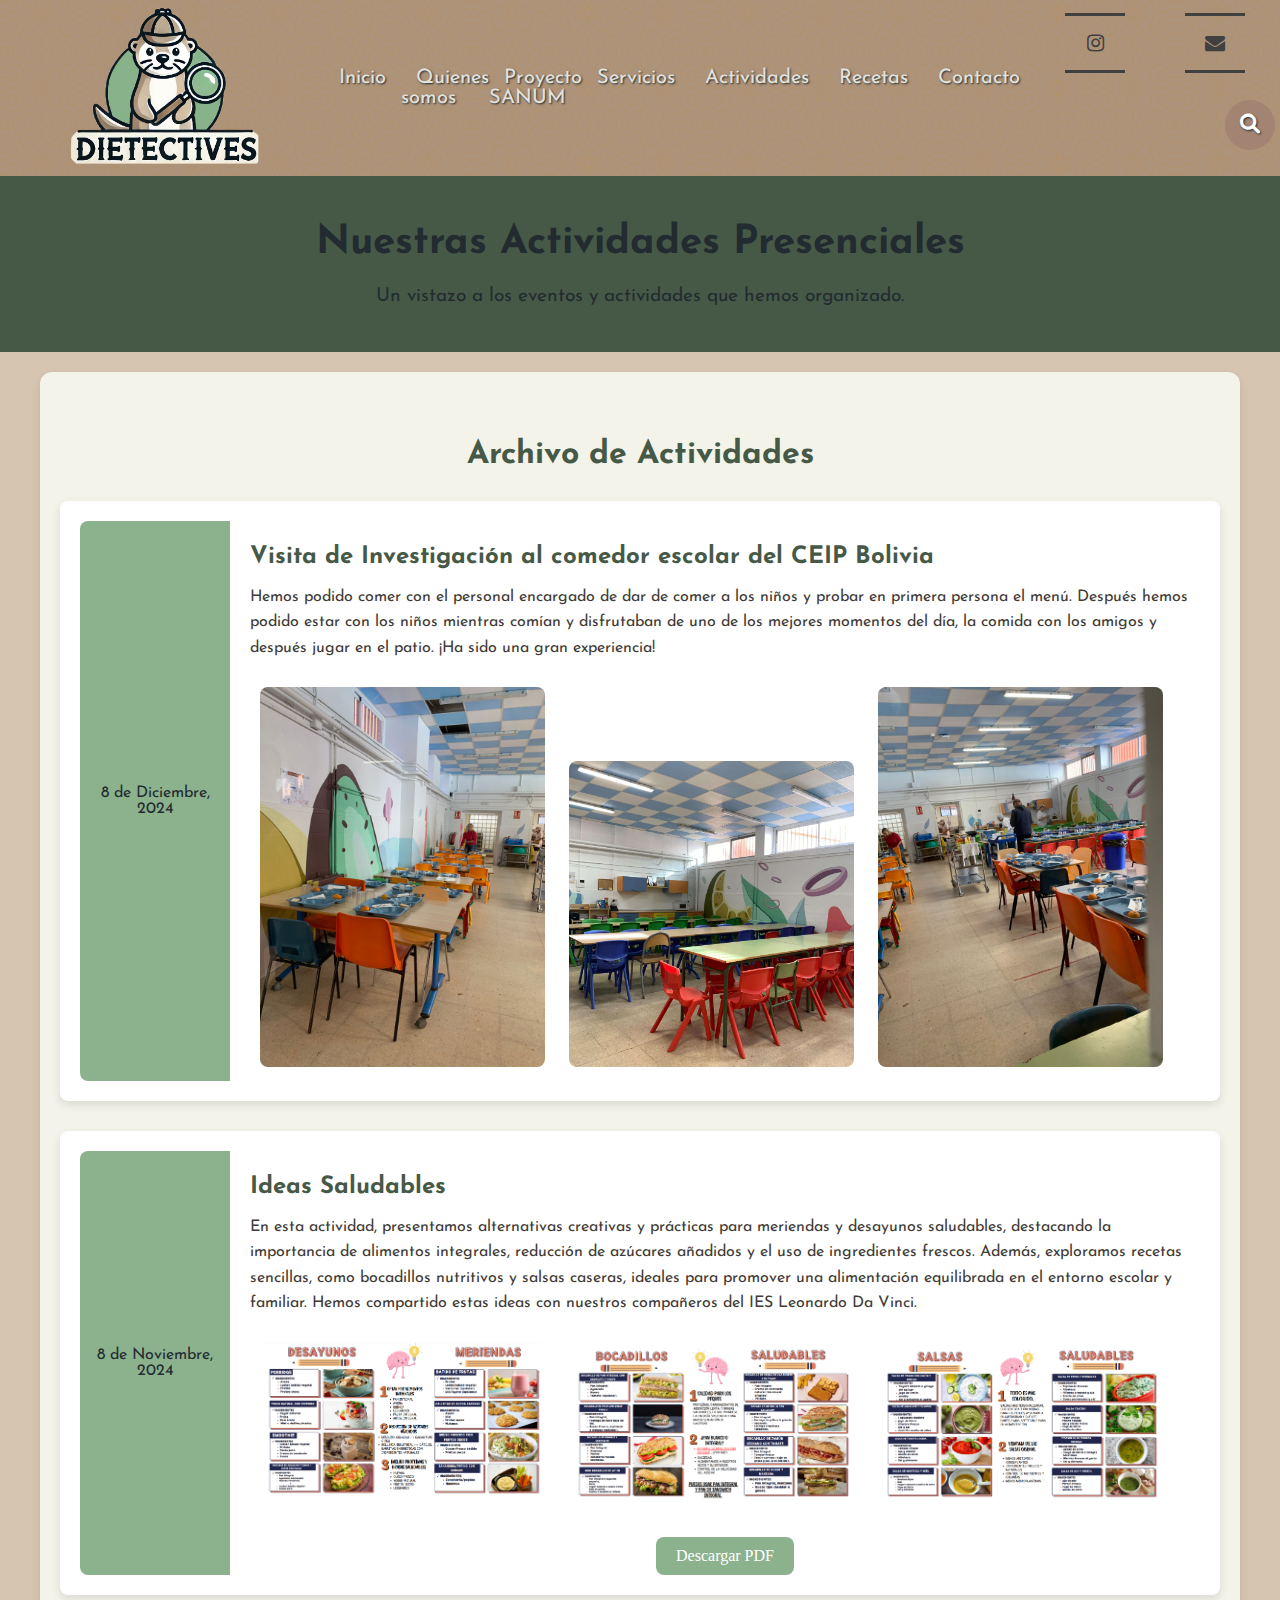
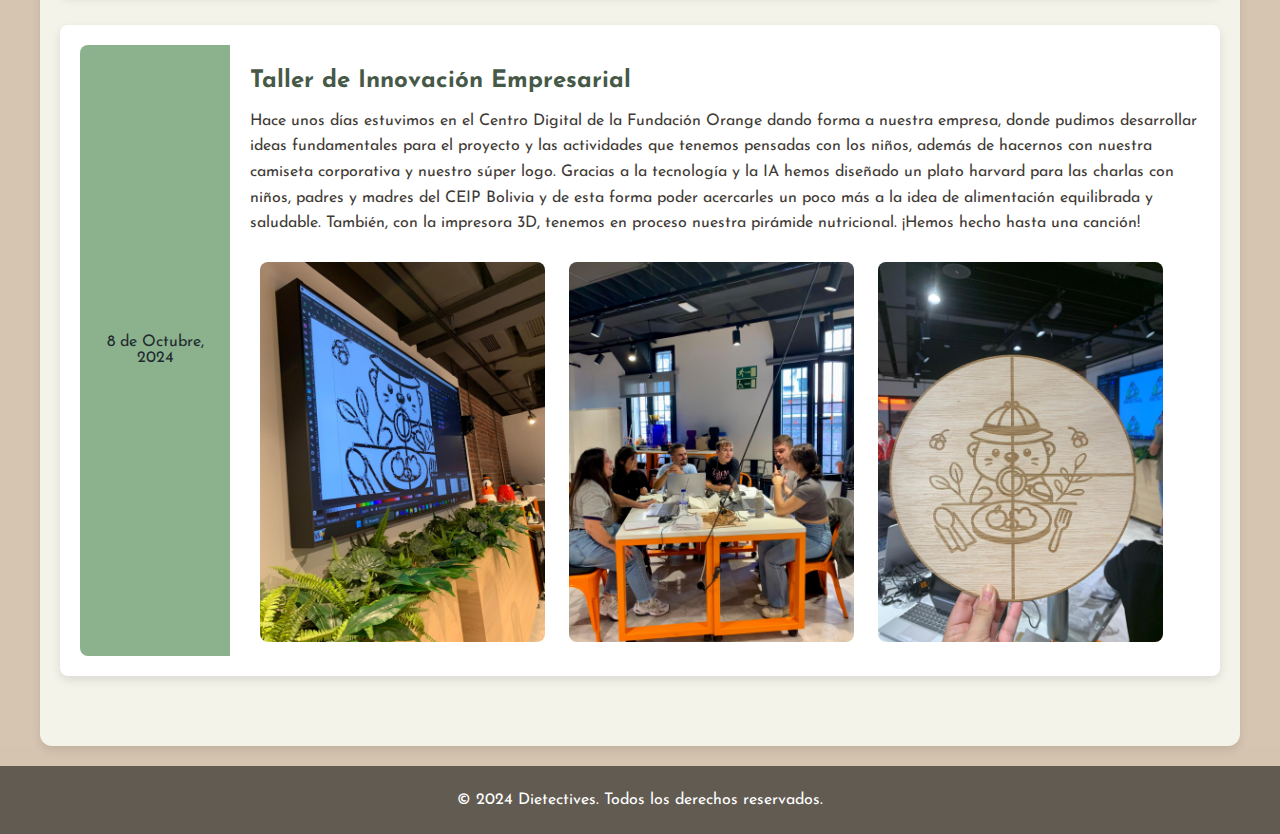
<file: actividades.html>
<!DOCTYPE html>
<html lang="es">
<head>
    <meta charset="UTF-8">
    <meta name="viewport" content="width=device-width, initial-scale=1.0">
    <link rel="stylesheet" href="https://cdnjs.cloudflare.com/ajax/libs/font-awesome/6.0.0-beta3/css/all.min.css" />
    <link rel="stylesheet" href="https://cdnjs.cloudflare.com/ajax/libs/font-awesome/4.7.0/css/font-awesome.min.css">
    <title>Actividades - Dietectives</title>
    <link rel="stylesheet" href="./css/css.css"> 
    <script defer src="./js/index.js"></script>

</head>
<body>
    <header>
        <nav>

            <div class="logo-container">
                <a href="index.html"><img src="./img/logo.png" alt="Logo Dietectives" ></a>
            </div>

            <ul class="menu">
                <li><a href="index.html">Inicio</a></li>
                <li><a href="quienesosmos.html">Quienes somos</a></li>
                <li><a href="proyectosanum.html">Proyecto SANUM</a></li>
                <li><a href="servicios.html">Servicios</a></li>
                <li><a href="#">Actividades</a></li>
                <li><a href="recetas.html">Recetas</a></li>
                <li><a href="contacto.html">Contacto</a></li>
                
            </ul>
        <div class= "search-social">
            
            <div class="social-buttons">
                <ul>
                    <li>
                        <a class="instagram" href="https://www.instagram.com/proyectosanum/" target="_blank">
                            <span></span>
                            <span></span>
                            <span></span>
                            <span></span>
                        <i class="fa fa-instagram" aria-hidden="true"></i>
                        </a>
                    </li>
                    <li>
                        <a class="envelope" href="contacto.html#contact-form">
                            <span></span>
                            <span></span>
                            <span></span>
                            <span></span>
                        <i class="fa fa-envelope" aria-hidden="true"></i>
                        </a>
                    </li>
                    </ul>
            </div>
            <div class="search-box">
                <button class="btn-search"><i class="fas fa-search"></i></button>
                <input type="text" class="input-search" placeholder="Buscar">
            </div>
        </div>

        </nav>

    </header>
    
    <main>
        <section class="hero-activity scroll-element">
            <h1>Nuestras Actividades Presenciales</h1>
            <p>Un vistazo a los eventos y actividades que hemos organizado.</p>
        </section>
    
        <section class="activities-history scroll-element">
            <h2>Archivo de Actividades</h2>
            <div class="activity">
                <div class="activity-date">
                    <p>8 de Diciembre, 2024</p>
                </div>
                <div class="activity-content">
                    <h3>Visita de Investigación al comedor escolar del CEIP Bolivia</h3>
                    <p>Hemos podido comer con el personal encargado de dar de comer a los niños y probar en primera persona el menú.
                        Después hemos podido estar con los niños mientras comían y disfrutaban de uno de los mejores momentos del día, la comida con los amigos y después jugar en el patio. 
                        ¡Ha sido una gran experiencia!
                    </p>
                    <img src="img/act2.jpg" alt="Visita de Investigación" class="clickable">
                    <img src="img/act4.jpg" alt="Visita de Investigación" class="clickable">
                    <img src="img/act3.jpg" alt="Visita de Investigación" class="clickable">
                </div>
            </div>

            <div class="activity">
                <div class="activity-date">
                    <p>8 de Noviembre, 2024</p>
                </div>
                <div class="activity-content">
                    <h3>Ideas Saludables</h3>
                    <p>En esta actividad, presentamos alternativas creativas y prácticas para meriendas y desayunos saludables, destacando la importancia de alimentos integrales, reducción de azúcares añadidos y el uso de ingredientes frescos. Además, exploramos recetas sencillas, como bocadillos nutritivos y salsas caseras, ideales para promover una alimentación equilibrada en el entorno escolar y familiar. Hemos compartido estas ideas con nuestros compañeros del IES Leonardo Da Vinci.</p>
                    <img src="img/is1.png" alt="IdeasSaludables1" class="clickable">
                    <img src="img/is2.png" alt="IdeasSaludables2" class="clickable">
                    <img src="img/is3.png" alt="IdeasSaludables3" class="clickable">
                    <div class="button-container">
                        <a href="./img/Ideas saludables charla CEIP Bolivia .pdf" target="_blank" class="download-button">Descargar PDF</a>
                    </div>
                </div>
            </div>
    
            <div class="activity">
                <div class="activity-date">
                    <p>8 de Octubre, 2024</p>
                </div>
                <div class="activity-content">
                    <h3>Taller de Innovación Empresarial</h3>
                    <p>Hace unos días estuvimos en el Centro Digital de la Fundación Orange dando forma a nuestra empresa, donde pudimos desarrollar ideas fundamentales para el proyecto y las actividades que tenemos pensadas con los niños, además de hacernos con nuestra camiseta corporativa y nuestro súper logo.
                        Gracias a la tecnología y la IA hemos diseñado un plato harvard para las charlas con niños, padres y madres del CEIP Bolivia y de esta forma poder acercarles un poco más a la idea de alimentación equilibrada y saludable.
                        También, con la impresora 3D, tenemos en proceso nuestra pirámide nutricional.
                        ¡Hemos hecho hasta una canción!
                    </p>
                    <img src="img/Actividad centro orange 1.jpg" alt="Foto del Centro Digital de la Fundación Orange" class="clickable">
                    <img src="img/Actividad centro orange 3.jpg" alt="Foto del Centro Digital de la Fundación Orange" class="clickable">
                    <img src="img/Actividad centro orange.jpg" alt="Foto del Centro Digital de la Fundación Orange" class="clickable">
                </div>
            </div>
        </section>  
    </main>
    <div id="myModal" class="modal">
        <span class="close">&times;</span>
        <img class="modal-content" id="img01">
    </div>
    
    <footer>
        <p>&copy; 2024 Dietectives. Todos los derechos reservados.</p>
    </footer>
</body>

</html>
</file>
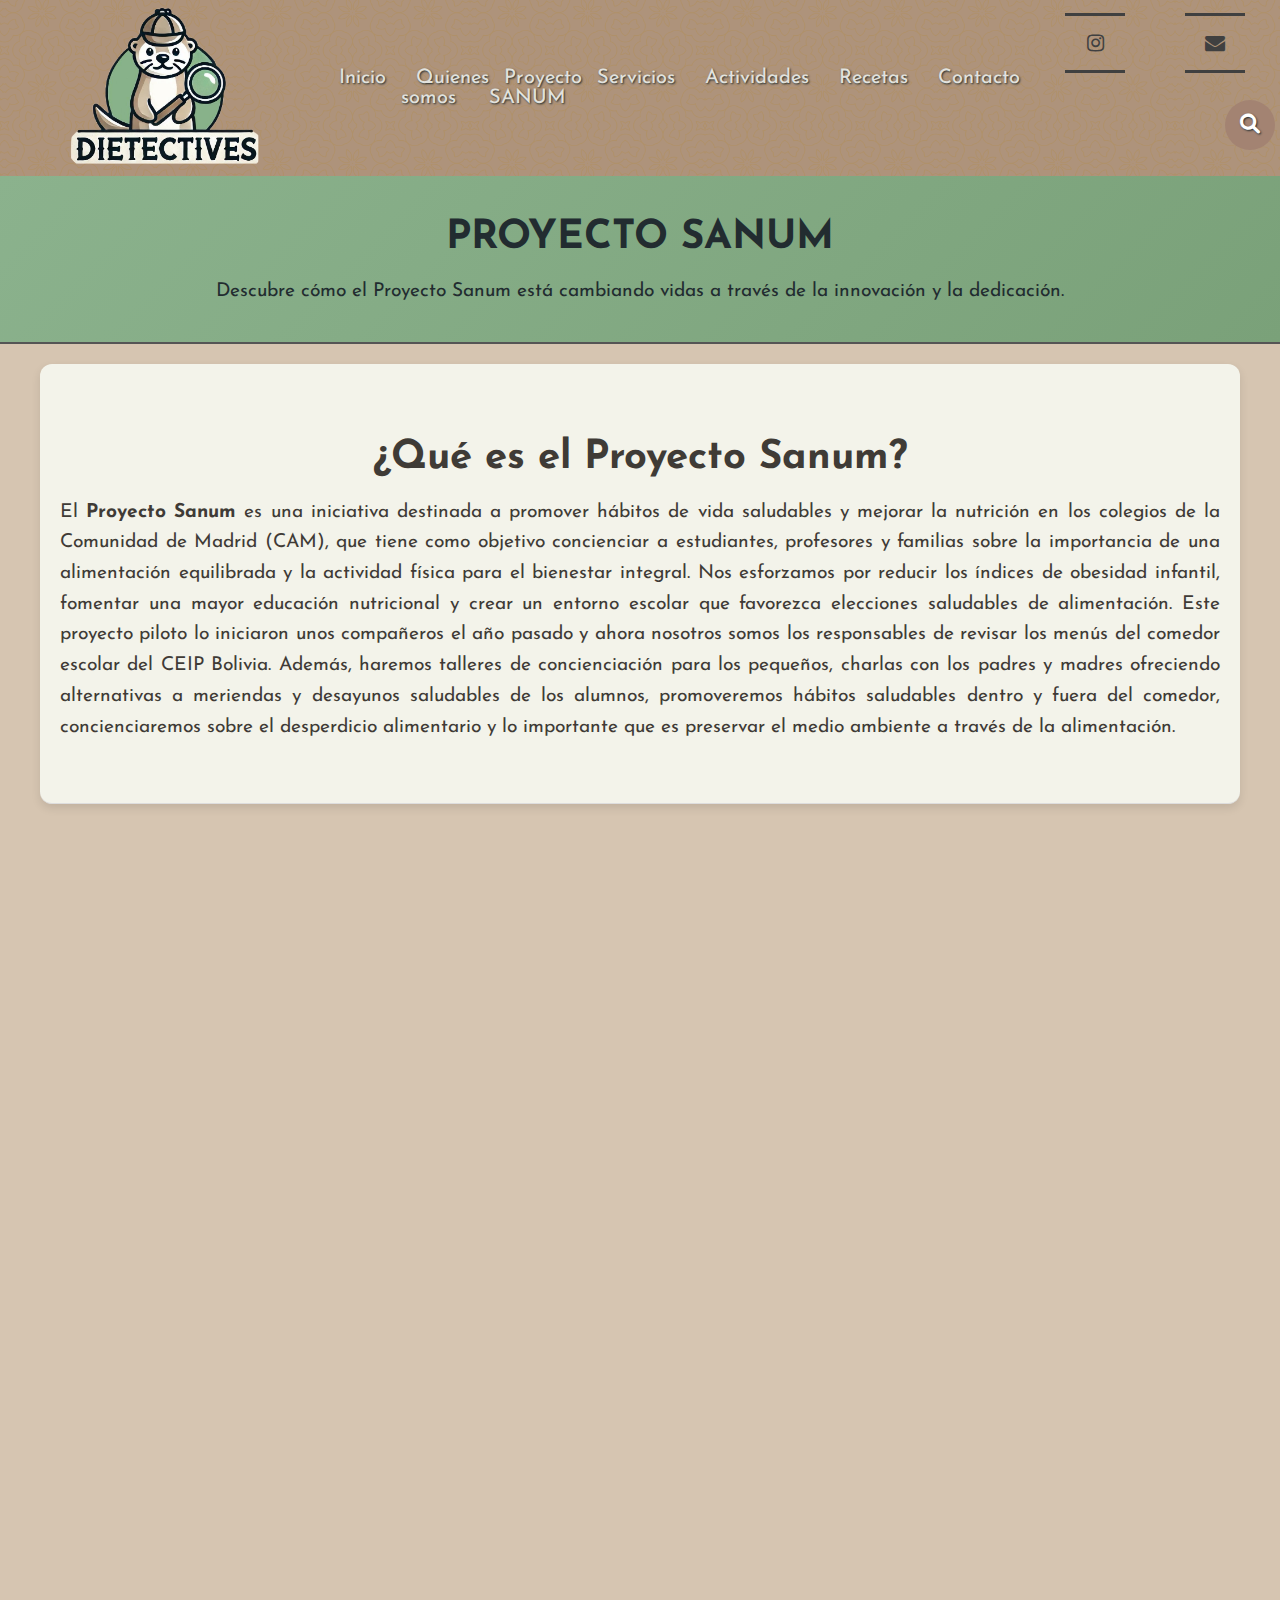
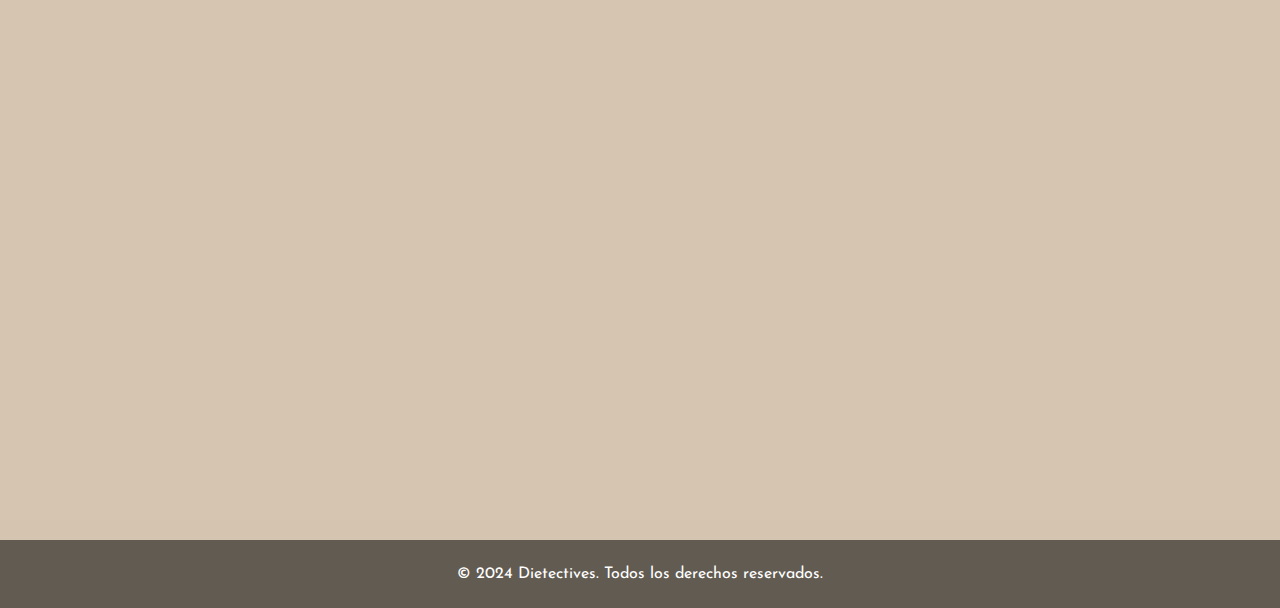
<file: proyectosanum.html>
<!DOCTYPE html>
<html lang="es">
<head>
    <meta charset="UTF-8">
    <meta name="viewport" content="width=device-width, initial-scale=1.0">
    <link rel="stylesheet" href="https://cdnjs.cloudflare.com/ajax/libs/font-awesome/6.0.0-beta3/css/all.min.css" />
    <link rel="stylesheet" href="https://cdnjs.cloudflare.com/ajax/libs/font-awesome/4.7.0/css/font-awesome.min.css">
    <title>Proyecto SANUM - Dietectives</title>
    <link rel="stylesheet" href="./css/css.css"> 
    <script defer src="./js/index.js"></script>

</head>
<body>
    <header>
        <nav>

            <div class="logo-container">
                <a href="index.html"><img src="./img/logo.png" alt="Logo Dietectives" ></a>
            </div>

            <ul class="menu">
                <li><a href="index.html">Inicio</a></li>
                <li><a href="quienesosmos.html">Quienes somos</a></li>
                <li><a href="#">Proyecto SANUM</a></li>
                <li><a href="servicios.html">Servicios</a></li>
                <li><a href="actividades.html">Actividades</a></li>
                <li><a href="recetas.html">Recetas</a></li>
                <li><a href="contacto.html">Contacto</a></li>
                
            </ul>
        <div class= "search-social">
            
            <div class="social-buttons">
                <ul>
                    <li>
                        <a class="instagram" href="https://www.instagram.com/proyectosanum/" target="_blank">
                            <span></span>
                            <span></span>
                            <span></span>
                            <span></span>
                        <i class="fa fa-instagram" aria-hidden="true"></i>
                        </a>
                    </li>
                    <li>
                        <a class="envelope" href="contacto.html#contact-form">
                            <span></span>
                            <span></span>
                            <span></span>
                            <span></span>
                        <i class="fa fa-envelope" aria-hidden="true"></i>
                        </a>
                    </li>
                    </ul>
            </div>
            <div class="search-box">
                <button class="btn-search"><i class="fas fa-search"></i></button>
                <input type="text" class="input-search" placeholder="Buscar">
            </div>
        </div>

        </nav>

    </header>
    
    <main>
        <div class="project-container">
            <section class="hero-project scroll-element">
                <div class="hero-content">
                    <h1>Proyecto Sanum</h1>
                    <p>Descubre cómo el Proyecto Sanum está cambiando vidas a través de la innovación y la dedicación.</p>
                </div>
            </section>
    
            <section class="project-intro scroll-element">
                <h2>¿Qué es el Proyecto Sanum?</h2>
                <p>
                    El <strong>Proyecto Sanum</strong> es una iniciativa destinada a promover hábitos de vida saludables y mejorar la nutrición en los colegios de la Comunidad de Madrid (CAM), que tiene como objetivo concienciar a estudiantes, profesores y familias sobre la importancia de una alimentación equilibrada y la actividad física para el bienestar integral. Nos esforzamos por reducir los índices de obesidad infantil, fomentar una mayor educación nutricional y crear un entorno escolar que favorezca elecciones saludables de alimentación. Este proyecto piloto lo iniciaron unos compañeros el año pasado y ahora nosotros somos los responsables de revisar los menús del comedor escolar del CEIP Bolivia. Además, haremos talleres de concienciación para los pequeños, charlas con los padres y madres ofreciendo alternativas a meriendas y desayunos saludables de los alumnos, promoveremos hábitos saludables dentro y fuera del comedor, concienciaremos sobre el desperdicio alimentario y lo importante que es preservar el medio ambiente a través de la alimentación.
                </p>
                <div class="intro-image">
                    
                </div>
            </section>
    
            <section class="project-goals scroll-element">
                <h2>Objetivos del Proyecto</h2>
                <ul>
                    <li>
                        <i class="fa fa-chalkboard-teacher"></i>
                        <strong>Charlas educativas:</strong>
                        <span>Sesiones interactivas para estudiantes sobre la importancia de una dieta equilibrada y la actividad física.</span>
                    </li>
                    <li>
                        <i class="fa-solid fa-utensils"></i>
                        <strong>Menús saludables:</strong>
                        <span>Revisión y adaptación de los menús escolares para asegurar que cumplan con los estándares nutricionales recomendados.</span>
                    </li>
                    <li>
                        <i class="fa fa-users"></i>
                        <strong>Formación del personal:</strong>
                        <span>Capacitación para profesores y personal escolar en temas de nutrición y salud.</span>
                    </li>
                    <li>
                        <i class="fa fa-chart-line"></i>
                        <strong>Evaluación y seguimiento:</strong>
                        <span>Realización de evaluaciones periódicas para medir el impacto del programa.</span>
                    </li>
                </ul>
            </section>
    
            <section class="project-stages scroll-element">
                <h2>Etapas del Proyecto</h2>
                <div class="stages">
                    <div class="stage">
                        <h3><i class="fa fa-search"></i> Diagnóstico y planificación</h3>
                        <p>
                            Evaluación inicial de los hábitos alimentarios, la actividad física y los menús escolares. Definición de objetivos...
                        </p>
                    </div>
                    <div class="stage">
                        <h3><i class="fa fa-school"></i> Implementación en los colegios</h3>
                        <p>
                            Formación del personal docente y escolar. Realización de talleres y charlas para estudiantes y revisión de los menús escolares...
                        </p>
                    </div>
                    <div class="stage">
                        <h3><i class="fa fa-sync-alt"></i> Monitoreo, seguimiento y evaluación</h3>
                        <p>
                            Evaluación del impacto del proyecto a través de controles periódicos. Involucrar a las familias y ajustar las acciones...
                        </p>
                    </div>
                </div>
            </section>
    
            <section class="project-gallery scroll-element">
                <h2>Galería</h2>
                <div class="gallery">
                    <img src="img/CEIP Bolivia.jpg" alt="Foto del proyecto Sanum 1" class="clickable">
                    <img src="img/Todos.jpg" alt="Foto del proyecto Sanum 2" class="clickable">
                    <img src="img/Actividad centro orange 3.jpg" alt="Foto del proyecto Sanum 3" class="clickable">
                    <img src="img/Actividad centro orange.jpg" alt="Foto del proyecto Sanum 4" class="clickable">
                </div>
            </section>
        </div>
    </main>
    <div id="myModal" class="modal">
        <span class="close">&times;</span>
        <img class="modal-content" id="img01">
    </div>

    <footer>
        <p>&copy; 2024 Dietectives. Todos los derechos reservados.</p>
    </footer>
</body>
</html>
</file>
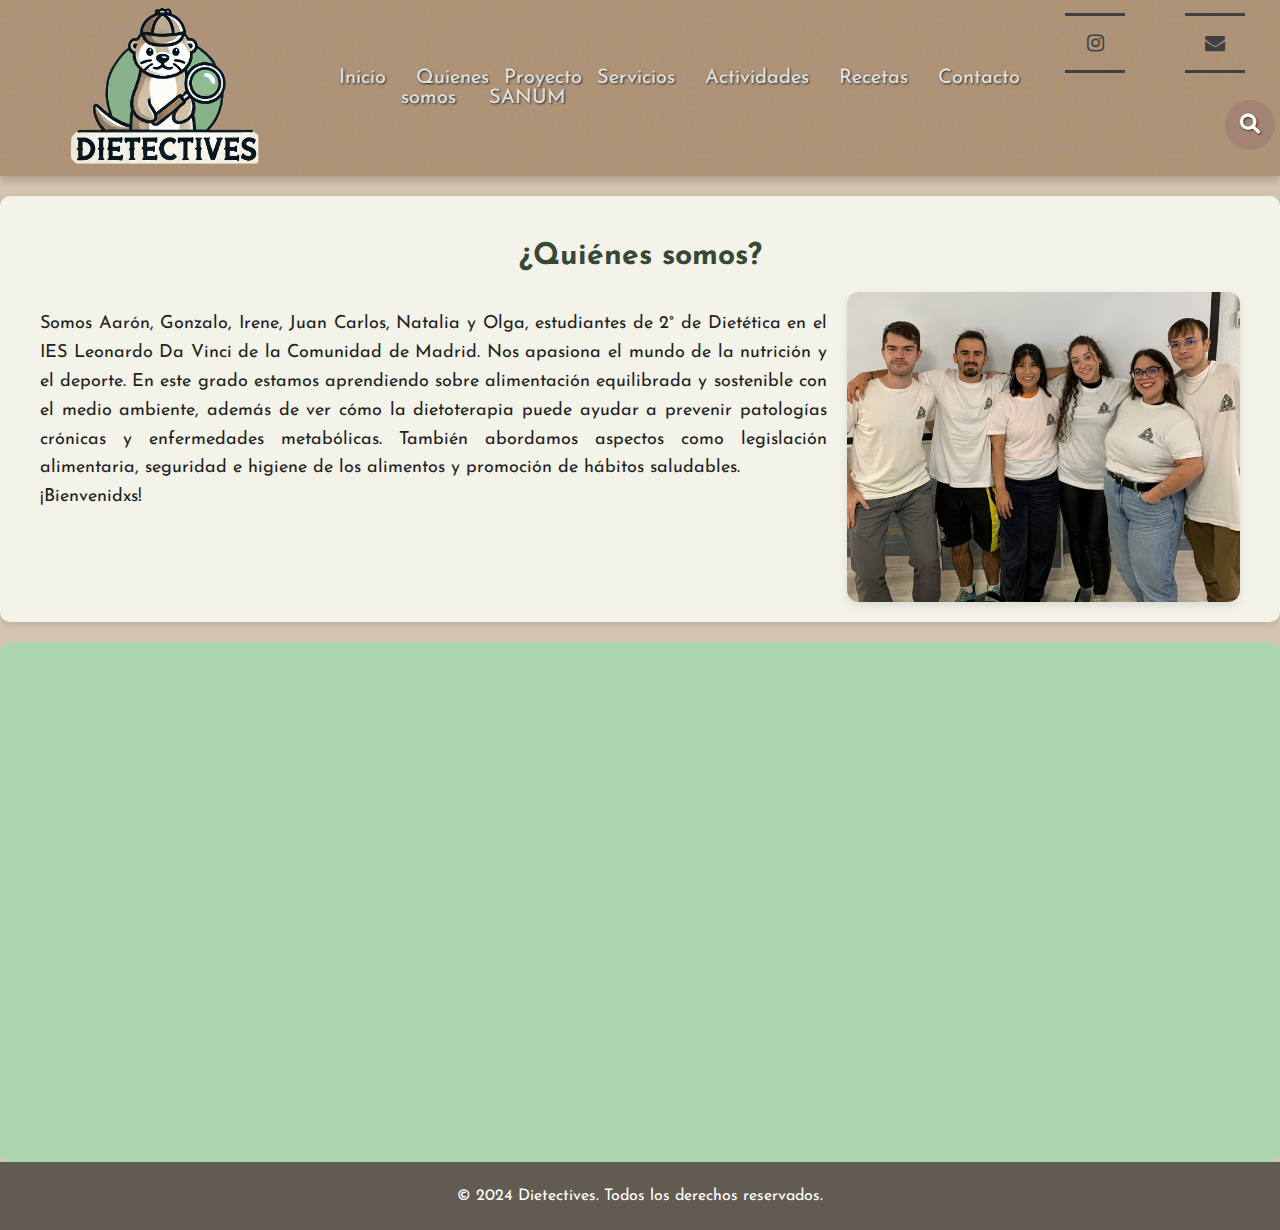
<file: quienesosmos.html>
<!DOCTYPE html>
<html lang="es">
<head>
    <meta charset="UTF-8">
    <meta name="viewport" content="width=device-width, initial-scale=1.0">
    <link rel="stylesheet" href="https://cdnjs.cloudflare.com/ajax/libs/font-awesome/6.0.0-beta3/css/all.min.css" />
    <link rel="stylesheet" href="https://cdnjs.cloudflare.com/ajax/libs/font-awesome/4.7.0/css/font-awesome.min.css">
    <title>Quienes Somos - Dietectives</title>
    <link rel="stylesheet" href="./css/css.css"> 
    <script defer src="./js/index.js"></script>

</head>
<body>
    <header>
        <nav>

            <div class="logo-container">
                <a href="index.html"><img src="./img/logo.png" alt="Logo Dietectives" ></a>
            </div>

            <ul class="menu">
                <li><a href="index.html">Inicio</a></li>
                <li><a href="#">Quienes somos</a></li>
                <li><a href="proyectosanum.html">Proyecto SANUM</a></li>
                <li><a href="servicios.html">Servicios</a></li>
                <li><a href="actividades.html">Actividades</a></li>
                <li><a href="recetas.html">Recetas</a></li>
                <li><a href="contacto.html">Contacto</a></li>
                
            </ul>
        <div class= "search-social">
            
            <div class="social-buttons">
                <ul>
                    <li>
                        <a class="instagram" href="https://www.instagram.com/proyectosanum/" target="_blank">
                            <span></span>
                            <span></span>
                            <span></span>
                            <span></span>
                        <i class="fa fa-instagram" aria-hidden="true"></i>
                        </a>
                    </li>
                    <li>
                        <a class="envelope" href="contacto.html#contact-form">
                            <span></span>
                            <span></span>
                            <span></span>
                            <span></span>
                        <i class="fa fa-envelope" aria-hidden="true"></i>
                        </a>
                    </li>
                    </ul>
            </div>
            <div class="search-box">
                <button class="btn-search"><i class="fas fa-search"></i></button>
                <input type="text" class="input-search" placeholder="Buscar">
            </div>
        </div>

        </nav>

    </header>
    
    <main>
    </section>

    <section class="about-us scroll-element">
        <h2>¿Quiénes somos?</h2>
        <div class="about-us-content">
            <p>
                Somos Aarón, Gonzalo, Irene, Juan Carlos, Natalia y Olga, estudiantes de 2° de Dietética en el IES Leonardo Da Vinci de la Comunidad de Madrid.
                Nos apasiona el mundo de la nutrición y el deporte.
                En este grado estamos aprendiendo sobre alimentación equilibrada y sostenible con el medio ambiente, además de ver cómo la dietoterapia puede ayudar a prevenir patologías crónicas y enfermedades metabólicas.
                También abordamos aspectos como legislación alimentaria, seguridad e higiene de los alimentos y promoción de hábitos saludables.
                <br> ¡Bienvenidxs!
            </p>
            <div class="about-us-image">
                <img src="./img/Todos.jpg" alt="Imagen de Quienes Somos" class="clickable">
            </div>
        </div>
    </section>

    <section class="team">

        <div class="slider" style="
        --width: 300px;
        --height: 300px;
        --quantity: 6;">
        <div class="list">
            <div class="item" style="--position: 1">
                <h3>Aarón</h3>
                <img src="img/Aarón.jpg" alt="Aarón" class="clickable">
                <div class="caption">Profesional en la mejora de la salud cuidando la alimentación 🔍🍓</div>
            </div>
            <div class="item" style="--position: 2">
                <h3>Gonzalo</h3>
                <img src="img/Gonzalo.jpg" alt="Gonzalo" class="clickable">
                <div class="caption">Siguiendo las huellas de una nutrición óptima y balanceada 🔍🍇</div>
            </div>
            <div class="item" style="--position: 3">
                <h3>Irene</h3>
                <img src="img/Irene.jpg" alt="Irene" class="clickable">
                <div class="caption">Promotora del bienestar en cada plato 🌱</div>
            </div>
            <div class="item" style="--position: 4">
                <h3>Juan Carlos</h3>
                <img src="img/Juan Carlos.jpg" alt="Juan Carlos" class="clickable">
                <div class="caption">Investigador de hábitos saludables🔍🧐</div>
            </div>
            <div class="item" style="--position: 5">
                <h3>Natalia</h3>
                <img src="img/Natalia.jpg" alt="Natalia" class="clickable">
                <div class="caption">Defensora de la nutrición a través de superalimentos 🛡️🥙</div>
            </div>
            <div class="item" style="--position: 6">
                <h3>Olga</h3>
                <img src="img/Olga.jpg" alt="Olga" class="clickable">
                <div class="caption">Experta en recetas virales 👩🏻‍🍳</div>
            </div>
        </div>
        </div>
    </section>
    </main>
    <div id="myModal" class="modal">
        <span class="close">&times;</span>
        <img class="modal-content" id="img01">
    </div>
    <footer>
        <p>&copy; 2024 Dietectives. Todos los derechos reservados.</p>
    </footer>
</body>
</html>
</file>
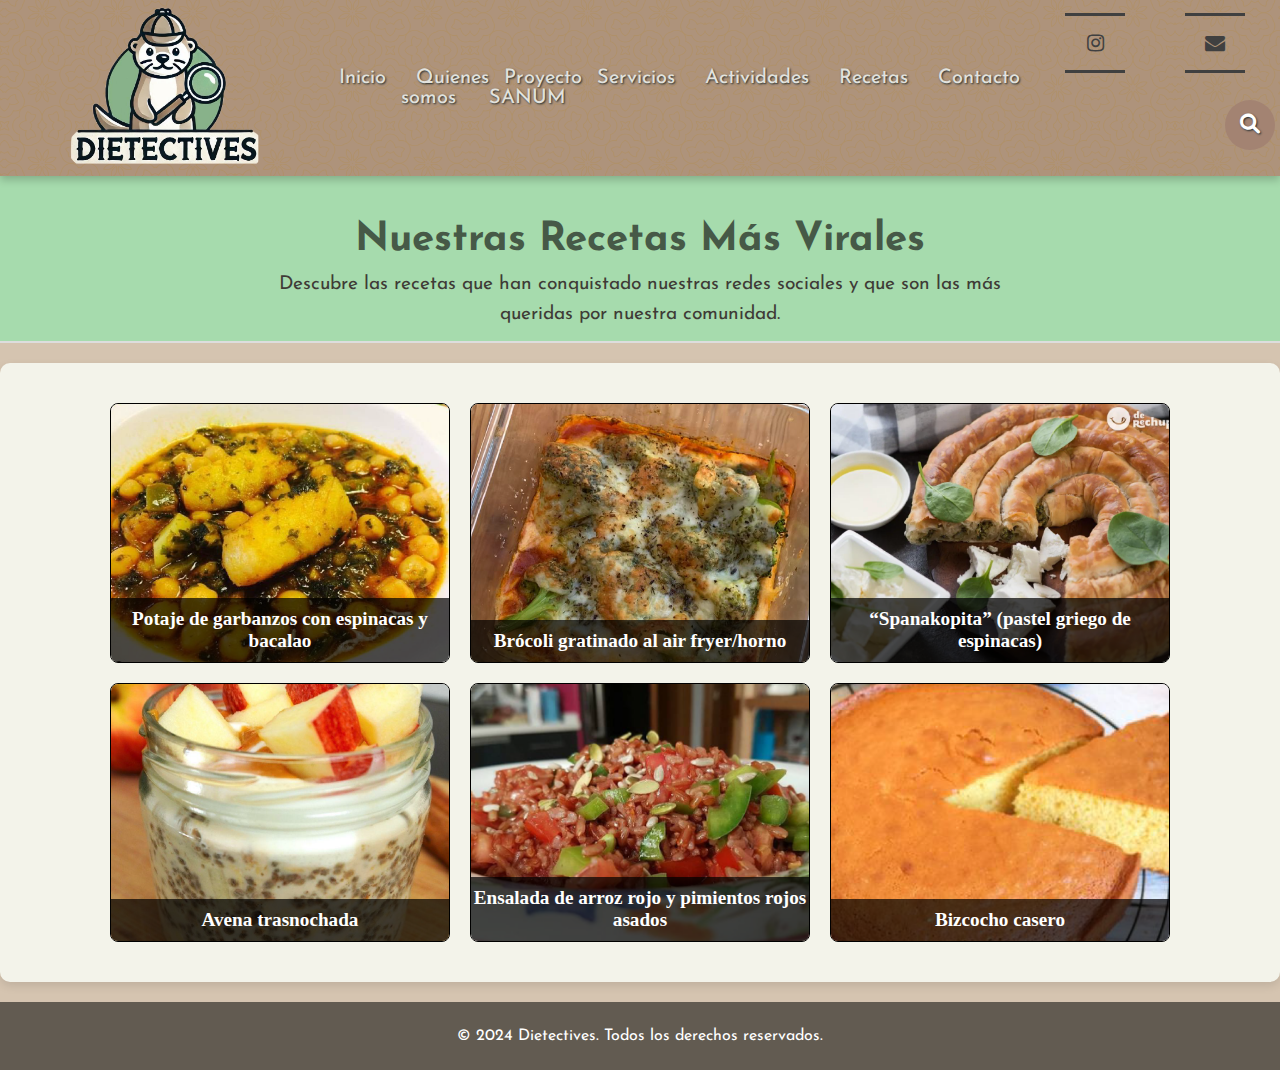
<file: recetas.html>
<!DOCTYPE html>
<html lang="es">
<head>
    <meta charset="UTF-8">
    <meta name="viewport" content="width=device-width, initial-scale=1.0">
    <link rel="stylesheet" href="https://cdnjs.cloudflare.com/ajax/libs/font-awesome/6.0.0-beta3/css/all.min.css" />
    <link rel="stylesheet" href="https://cdnjs.cloudflare.com/ajax/libs/font-awesome/4.7.0/css/font-awesome.min.css">
    <title>Recetas - Dietectives</title>
    <link rel="stylesheet" href="./css/css.css"> 
    <script defer src="./js/recetas.js"></script>
</head>
<body>
    <header>
        <nav>
            <div class="logo-container">
                <a href="index.html"><img src="./img/logo.png" alt="Logo Dietectives"></a>
            </div>
            <ul class="menu">
                <li><a href="index.html">Inicio</a></li>
                <li><a href="#">Quienes somos</a></li>
                <li><a href="proyectosanum.html">Proyecto SANUM</a></li>
                <li><a href="servicios.html">Servicios</a></li>
                <li><a href="actividades.html">Actividades</a></li>
                <li><a href="#">Recetas</a></li>
                <li><a href="contacto.html">Contacto</a></li>
            </ul>
            <div class="search-social">
                <div class="social-buttons">
                    <ul>
                        <li>
                            <a class="instagram" href="https://www.instagram.com/proyectosanum/" target="_blank">
                                <span></span><span></span><span></span><span></span>
                                <i class="fa fa-instagram" aria-hidden="true"></i>
                            </a>
                        </li>
                        <li>
                            <a class="envelope" href="contacto.html#contact-form">
                                <span></span><span></span><span></span><span></span>
                                <i class="fa fa-envelope" aria-hidden="true"></i>
                            </a>
                        </li>
                    </ul>
                </div>
                <div class="search-box">
                    <button class="btn-search"><i class="fas fa-search"></i></button>
                    <input type="text" class="input-search" placeholder="Buscar">
                </div>
            </div>
        </nav>
    </header>
    <!-- Nueva Sección: Nuestras Recetas Más Virales -->
    <section class="recetas-virales">
        <h2>Nuestras Recetas Más Virales</h2>
        <p>Descubre las recetas que han conquistado nuestras redes sociales y que son las más queridas por nuestra comunidad.</p>
    </section>

    <section class="about-us">
    <main id="main-content" class="recetas-grid">
        
        <!-- Recetas en cuadrícula -->
        <div class="receta" onclick="expandirReceta('receta1')">
            <img src="./img/receta1.png" alt="Receta 1">
            <div class="overlay">Potaje de garbanzos con espinacas y bacalao</div>
        </div>
        <div class="receta" onclick="expandirReceta('receta2')">
            <img src="./img/receta2.png" alt="Receta 2">
            <div class="overlay">Brócoli gratinado al air fryer/horno</div>
        </div>
        <div class="receta" onclick="expandirReceta('receta3')">
            <img src="./img/receta3.png" alt="Receta 3">
            <div class="overlay">“Spanakopita” (pastel griego de espinacas)</div>
        </div>
        <div class="receta" onclick="expandirReceta('receta4')">
            <img src="./img/receta4.png" alt="Receta 4">
            <div class="overlay">Avena trasnochada</div>
        </div>
        <div class="receta" onclick="expandirReceta('receta5')">
            <img src="./img/receta5.png" alt="Receta 5">
            <div class="overlay">Ensalada de arroz rojo y pimientos rojos asados</div>
        </div>
        <div class="receta" onclick="expandirReceta('receta6')">
            <img src="./img/receta6.png" alt="Receta 6">
            <div class="overlay">Bizcocho casero</div>
        </div>
    
    </main>
</section>

    <footer>
        <p>&copy; 2024 Dietectives. Todos los derechos reservados.</p>
    </footer>
</body>
</html>
</file>
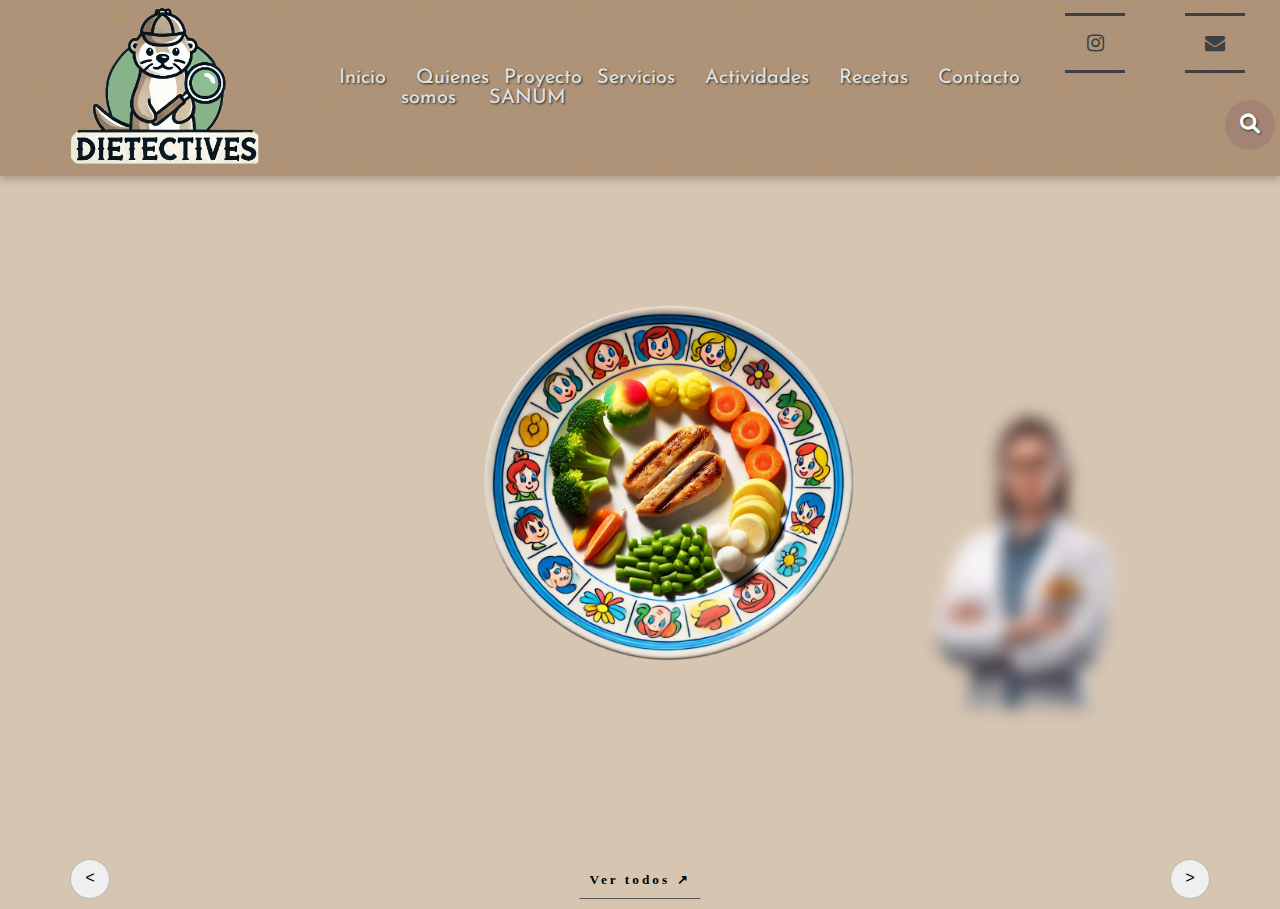
<file: servicios.html>
<!DOCTYPE html>
<html lang="es">
<head>
    <meta charset="UTF-8">
    <meta name="viewport" content="width=device-width, initial-scale=1.0">
    <link rel="stylesheet" href="https://cdnjs.cloudflare.com/ajax/libs/font-awesome/6.0.0-beta3/css/all.min.css" />
    <link rel="stylesheet" href="https://cdnjs.cloudflare.com/ajax/libs/font-awesome/4.7.0/css/font-awesome.min.css">
    <title>Servicios - Dietectives</title>
    <link rel="stylesheet" href="./css/css.css"> 

</head>
<body>
    <div class="container">
    <header>
        <nav>

            <div class="logo-container">
                <a href="index.html"><img src="./img/logo.png" alt="Logo Dietectives" ></a>
            </div>

            <ul class="menu">
                <li><a href="index.html">Inicio</a></li>
                <li><a href="quienesosmos.html">Quienes somos</a></li>
                <li><a href="proyectosanum.html">Proyecto SANUM</a></li>
                <li><a href="#">Servicios</a></li>
                <li><a href="actividades.html">Actividades</a></li>
                <li><a href="recetas.html">Recetas</a></li>
                <li><a href="contacto.html">Contacto</a></li>
                
            </ul>
    
        <div class= "search-social">
            
            <div class="social-buttons">
                <ul>
                    <li>
                        <a class="instagram" href="https://www.instagram.com/proyectosanum/" target="_blank">
                            <span></span>
                            <span></span>
                            <span></span>
                            <span></span>
                        <i class="fa fa-instagram" aria-hidden="true"></i>
                        </a>
                    </li>
                    <li>
                        <a class="envelope" href="contacto.html#contact-form">
                            <span></span>
                            <span></span>
                            <span></span>
                            <span></span>
                        <i class="fa fa-envelope" aria-hidden="true"></i>
                        </a>
                    </li>
                    </ul>
            </div>
            <div class="search-box">
                <button class="btn-search"><i class="fas fa-search"></i></button>
                <input type="text" class="input-search" placeholder="Buscar">
            </div>
        </div>

        </nav>

    </header>
    <main>
    <div class="carousel">
        <div class="list">
            <div class="item">
                <img src="img/calendario.png">
                <div class="introduce">
                    <div class="title">PERSONALIZADOS</div>
                    <div class="topic">PLANES</div>
                    <div class="des">
                        Crea un plan que se adapte a tu vida y tus metas. ¡Tú pones el objetivo, nosotros el plan!
                    </div>
                    <button class="seeMore">VER MÁS &#8599</button>
                </div>
                <div class="detail">
                    <div class="title">Planes PERSONALIZADOS</div>
                    <div class="des">
                        Nuestros planes personalizados van más allá de una simple dieta. Incluyen estrategias alimenticias, recomendaciones de actividad física, y consejos para implementar hábitos saludables de manera sostenible. Cada plan está diseñado teniendo en cuenta tus metas específicas, tu rutina diaria y tus preferencias, para garantizar que puedas mantenerlo en el tiempo y obtener resultados reales.
                    </div>
                    <div class="specifications">
                        <div>
                            <p>Personalización</p>
                            <p>Sí, 100% adaptado</p>
                        </div>
                        <div>
                            <p>Ejercicio Incluido</p>
                            <p>Sí, opcional</p>
                        </div>
                        <div>
                            <p>Seguimiento</p>
                            <p>Semanal o quincenal</p>
                        </div>
                        <div>
                            <p>Revisión Periódica</p>
                            <p>Ajustes según avance</p>
                        </div>
                        <div>
                            <p>Duración del Plan</p>
                            <p>Flexible (desde 1 mes)</p>
                        </div>
                    </div>
                    <div class="checkout">
                        <button>AÑADIR AL CARRITO</button>
                        <button>PAGAR</button>
                    </div>
                </div>
            </div>

            <div class="item">
                <img src="img/plato2.png">
                <div class="introduce">
                    <div class="title">NUESTRAS</div>
                    <div class="topic">Dietas</div>
                    <div class="des">
                        Descubre dietas saludables adaptadas a tus objetivos y necesidades. ¡Come lo que deseas mientras cuidas tu salud! 
                    </div>
                    <button class="seeMore">VER MÁS &#8599</button>
                </div>
                <div class="detail">
                    <div class="title">Recetas DIETECTIVES</div>
                    <div class="des">
                        Diseñamos dietas personalizadas basadas en tus metas, preferencias y estilo de vida. Ya sea que quieras bajar de peso, ganar masa muscular o simplemente llevar una alimentación equilibrada, nuestras dietas están creadas para ayudarte a alcanzar tus objetivos mientras disfrutas de cada comida. Incorporamos variedad, sabor y nutrientes esenciales para cuidar de tu cuerpo y mente.
                     </div>
                    <div class="specifications">
                        <div>
                            <p>Objetivo</p>
                            <p>Pérdida de peso, aumento de masa muscular o mantenimiento</p>
                        </div>
                        <div>
                            <p>Apoyo Nutricional</p>
                            <p>Contactanos.</p>
                        </div>
                        <div>
                            <p>Tipo de Alimentos</p>
                            <p>Balanceados y variados</p>
                        </div>
                        <div>
                            <p>Frecuencia de Comidas</p>
                            <p>3-5 comidas diarias</p>
                        </div>
                        <div>
                            <p>Resultados Esperados</p>
                            <p>Mejora de salud y bienestar</p>
                        </div>
                    </div>
                    <div class="checkout">
                        <button>AÑADIR AL CARRITO</button>
                        <button>PAGAR</button>
                    </div>
                    
                </div>
            </div>

            <div class="item">
                <img src="img/nutricionista.png">
                <div class="introduce">
                    <div class="title">COSULTAS CON</div>
                    <div class="topic">Nutricionistas</div>
                    <div class="des">
                        <!-- 20 lorem -->
                        Habla con expertos que te guiarán en tu camino hacia una vida más saludable. </div>
                    <button class="seeMore">VER MÁS &#8599</button>
                </div>
                <div class="detail">
                    <div class="title">Aerphone GHTK</div>
                    <div class="des">
                        En nuestras consultas, un nutricionista profesional evaluará tu situación actual, resolverá tus dudas y te proporcionará asesoramiento personalizado. Nos enfocamos en ofrecerte una atención cercana y soluciones prácticas para que logres tus objetivos de manera eficiente. Ya sea que necesites ayuda con una dieta, un plan alimenticio o simplemente quieras aprender a comer mejor, estamos aquí para acompañarte.   </div>
                    <div class="specifications">
                        <div>
                            <p>Duración de Consulta</p>
                            <p>45 minutos a 1 hora</p>
                        </div>
                        <div>
                            <p>Plataforma</p>
                            <p>Presencial o virtual</p>
                        </div>
                        <div>
                            <p>Asesoramiento Incluido</p>
                            <p>Resolución de dudas y metas claras</p>
                        </div>
                        <div>
                            <p>Especialización</p>
                            <p>Nutrición clínica, deportiva, etc.</p>
                        </div>
                        <div>
                            <p>Seguimiento</p>
                            <p>Según necesidad</p>
                        </div>
                    </div>
                    <div class="checkout">
                        <button>AÑADIR AL CARRITO</button>
                        <button>PAGAR</button>
                    </div>
                </div>
            </div>
        </div>
        <div class="arrows">
            <button id="prev"><</button>
            <button id="next">></button>
            <button id="back">Ver todos  &#8599</button>
        </div>
    </div>
</main>


    <script src="js/servicios.js"></script>
</body>
</html>
</file>
<file: css/css.css>
@import url('https://fonts.googleapis.com/css2?family=Josefin+Sans:ital,wght@0,100..700;1,100..700&display=swap');

body {
    margin: 0;
    padding: 0;
    background-color: #d5c4b0;
}
/*---estilo cabecera---*/
header {
    display: flex;
    justify-content: center;
    padding: 5px;
    box-shadow: 0 4px 8px rgba(0, 0, 0, 0.2);
    position: relative;
    background-color: #ae937b;
    top: 0;
    transition: background-color 0.3s ease;
    
}
header::before {
    content: "";
    position: absolute;
    top: 0;
    left: 0;
    right: 0;
    bottom: 0;
    background-image: url("../img/pattern2.png");
    background-repeat: repeat;
    background-size: contain;
    opacity: 0.15;
    z-index: 0;
}
nav {
    display:flex;
    justify-content: space-between;
    align-items: center;
    width: 100%;
    position: relative;
    z-index: 1;
    padding: 0; 
    margin: 0; 
}
/*---El menu---*/
.menu {
    flex: 1;
    display:flex;
    justify-content: flex-start;
    list-style: none;
    padding: 0;
    margin: 0;
}
.menu li {
    margin: 0; 
    padding: 0;
}
.menu li a {
    font-family: 'Josefin Sans', sans-serif;
    font-weight: 440; 
    color: #e2e2dd;
    font-size: 20px;
    text-decoration: none;
    text-shadow: 1px 1px 2px #222c30;
    padding: 40px 15px;
    border-radius: 5px;
    transition: transform 0.3s ease, background-color 0.3s ease;  
}
.menu li a:hover {
    background-color: #8bb28d;
    color: #222c30; 
    text-shadow: 1px 1px 2px #e2e2dd;
    transform: scale(5.1);
}
nav li {
    list-style: none;
    padding: 0;
}
/*---Fin del menu---*/

/*---Logo---*/
.logo-container {
    text-align: center; 
}
.logo-container img {
    max-width: 60%;
    height: auto;
    transition: transform 0.6s ease;
}
.logo-container img:hover {
    transform: scale(1.1);
}
.search-social {
    display: flex;
    flex-direction: column;
    align-items: flex-end;
    height: 100%;
}
/*---Fin del Logo---*/

/*---Redes Sociales---*/
.social-buttons {
    display: flex;
    justify-content: center;
    margin-top: 8px; 
    margin-bottom: 5px;
}
.social-buttons ul {
    margin: 0;
    padding: 0; 
    display: flex; 
}
.social-buttons ul li {
    list-style: none; 
}
.social-buttons ul li a {
    display: block;
    position: relative;
    width: 60px; 
    height: 60px;
    line-height: 60px; 
    font-size: 20px; 
    text-align: center;
    text-decoration: none;
    color: #404040; 
    margin: 0 30px; 
    transition: .5s;
}
.social-buttons ul li a span {
    position: absolute;
    transition: transform .5s;
}
.social-buttons ul li a span:nth-child(1),
.social-buttons ul li a span:nth-child(3) {
    width: 100%;
    height: 3px;
    background: #404040; 
}
.social-buttons ul li a span:nth-child(1) {
    top: 0;
    left: 0;
    transform-origin: right;
}
.social-buttons ul li a:hover span:nth-child(1) {
    transform: scaleX(0);
    transform-origin: left;
    transition: transform .5s;
}
.social-buttons ul li a span:nth-child(3) {
    bottom: 0;
    left: 0;
    transform-origin: left;
}
.social-buttons ul li a:hover span:nth-child(3) {
    transform: scaleX(0);
    transform-origin: right;
    transition: transform .5s;
}
.social-buttons ul li a span:nth-child(2),
.social-buttons ul li a span:nth-child(4) {
    width: 3px;
    height: 100%;
    background: #404040;
}
.social-buttons ul li a span:nth-child(2) {
    top: 0;
    left: 0;
    transform: scale(0);
    transform-origin: bottom;
}
.social-buttons ul li a:hover span:nth-child(2) {
    transform: scale(1);
    transform-origin: top;
    transition: transform .5s;
}
.social-buttons ul li a span:nth-child(4) {
    top: 0;
    right: 0;
    transform: scale(0);
    transform-origin: top;
}
.social-buttons ul li a:hover span:nth-child(4) {
    transform: scale(1);
    transform-origin: bottom;
    transition: transform .5s;
}
.instagram:hover {
    color: #c32aa3; 
}
.instagram:hover span { 
    background: #c32aa3;
}
.envelope:hover {
    color: #dd4b39; 
}

.envelope:hover span { 
    background: #dd4b39; 
}
/*---Fin Redes Sociales---*/

/*---Boton de busqueda---*/
*{
    box-sizing: border-box;
  }
.search-box{
    flex: 1;
    display:flex;
    align-items: center;
    justify-content: flex-end;
    width: fit-content;
    height: fit-content;
    position: relative;
  }
  .input-search{
    height: 50px;
    width: 50px;
    border-style: none;
    padding: 10px;
    font-size: 18px;
    letter-spacing: 2px;
    outline: none;
    border-radius: 25px;
    transition: all .5s ease-in-out;
    background-color: #a38372; 
    padding-right: 40px;
    color:#fff;
  }
  .input-search::placeholder{
    color:rgba(255,255,255,.5);
    font-size: 18px;
    letter-spacing: 2px;
    font-weight: 100;
  }
  .btn-search{
    width: 50px;
    height: 50px;
    border-style: none;
    font-size: 20px;
    font-weight: bold;
    outline: none;
    cursor: pointer;
    border-radius: 50%;
    position: absolute;
    right: 0px;
    color:#ffffff ;
    text-shadow: 1px 1px 2px #222c30;
    background-color:transparent;
    pointer-events: painted;  
  }
  .btn-search:hover {
    background-color: #8bb28d; 
  }
  .btn-search:focus ~ .input-search{
    width: 300px;
    border-radius: 0px;
    background-color: transparent;
    border-bottom:1px solid rgba(255,255,255,.5);
    transition: all 500ms cubic-bezier(0, 0.110, 0.35, 2);
  }
  .input-search:focus{
    width: 300px;
    border-radius: 0px;
    background-color: transparent;
    border-bottom:1px solid rgba(255,255,255,.5);
    transition: all 500ms cubic-bezier(0, 0.110, 0.35, 2);
  }
  /*---Fin de boton de busqueda---*/

  /*---Responsive de la barra menu y los iconos de las redes sociales---*/
  @media (max-width: 768px) {
    header {
        flex-direction: column;
        align-items: flex-start;
    }
    nav {
        flex-direction: column;
    }
    .logo-container {
        order: -1;
        align-self: center;
        padding: 10px 20px;
    }
    .logo-container img {
        max-width: 130px;
    }
    .menu {
        flex-wrap: wrap;
        justify-content: center;
        gap: 10px; 
    }
    .menu li {
        flex: 1 1 auto;
        text-align: center;
    }
    .menu li a {
        padding: 10px;
        font-size: 16px; 
    }
    .search-social {
        flex-direction: row;
        justify-content: space-between;
        align-items: center;
        width: 100%;
        padding: 0 20px;
        margin-top: 10px;
    }
    .search-box {
        flex: 1;
        justify-content: flex-end;
    }
    .social-buttons {
        margin: 0;
        flex: 1;
        align-items: left;
        margin: 0
    }
    .social-buttons ul {
        justify-content: flex-end;
    }
    .social-buttons ul li {
        margin: 0 2px; 
    }
    .social-buttons ul li a {
        width: 30px; 
        height: 30px; 
        line-height: 30px; 
        font-size: 10px; 
        margin: 0 10px; 
    }
    .input-search{
        height: 30px;
        width: 30px;
        font-size: 13px;
    }
    .input-search::placeholder{
        font-size: 13px;
        letter-spacing: 1px;
        font-weight: 100;
    }
    .btn-search{
        width: 30px;
        height: 30px;
        font-size: 10px;
    }
    .input-search:focus{
        width: 200px;
    }
}
/*---Fin del Responsive del menu y redes sociales---*/

h1{
    color: #222c30;
    font-family: 'Josefin Sans', sans-serif;
}
h2 {
    font-family: 'Josefin Sans', sans-serif;
}
h3 {
    font-family: 'Josefin Sans', sans-serif;
}
p{
    color: #222c30;
    font-family:'Josefin Sans', sans-serif;
}
h2{
    color: #222c30;
    font-family: 'Josefin Sans', sans-serif;
}
main {
    text-align: center;
    background-color: #d6c5b1
}
section {
    margin-bottom: 0px;
}
/*---Fin del header---*/

/*----------------INDEX---------------------*/
@keyframes ColorEnMovimiento
{
0%   {color: #FFDDAC;}
20%  {color: #71624D; }
40%  {color: #FFDDAC; }
60%  {color: #83C986; }
80%  {color: #374738;}
100% {color: #83C986;}
}
.portada {
    font-family: 'Josefin Sans', 'sans-serif' ;
    margin-bottom: 40px;
    font-size: 60px;
    font-weight: 600;
    text-transform: uppercase;
    animation:ColorEnMovimiento linear infinite 4s;
    color: #E7F2D5;
}
#inicio {
    position: relative;
    height: 550px;
    background: url(../img/dieta2.png) no-repeat center;
    background-size: cover;
}
#inicio::before {
    content: "";
    position: absolute;
    top: 0;
    left: 0;
    width: 100%;
    height: 100%;
    background-color: rgba(0, 0, 0, 0.668);
    z-index: 1;
}
#inicio > * {
    position: relative; 
    z-index: 2;
}
.titulo {
    font-family:'Josefin Sans', 'sans-serif' ;
    margin-bottom: 15px;
    font-size: 30px;
    font-weight: bold;
    text-transform: uppercase;
    color: #374738;
}
.titulo2 {
    margin-bottom: 25px;
    font-size: 35px;
    font-weight: boled;
    text-transform: uppercase;
    color:#374738;
}
#blanco {
    font-family: 'Josefin Sans', 'sans-serif';
    margin-bottom: 40px;
    font-size: 60px;
    font-weight: bold;
    text-transform: uppercase;
    color: #ffffff;
}

#texto2 {
    margin-bottom: 40px;
    font-size: 18px;
    color: #000000;
    padding: 0 100px;
    font-family: 'Josefin Sans', 'sans-serif';
}
#texto {
    margin-bottom: 40px;
    font-size: 25px;
    color: #ffffff;
    padding: 0 100px;
    font-family:'Josefin Sans', 'sans-serif';

}
.boton {
    display: inline-block;
    margin-top: 15px;
    padding: 10px 40px;
    border: 2px solid #374738;
    color: #222222;
    text-decoration: none;
    background: #8bb28d;
    border-radius: 20px;
    font-family:'Josefin Sans', 'sans-serif';
    position: relative;
    overflow: hidden;
    transition: all 0.3s ease;

}
.boton:hover {
    background: linear-gradient(45deg, #71624D, #8bb28d);
    color: white;
    
}
.boton::before {
    content: '';
    position: absolute;
    top: 0;
    left: -100%;
    width: 100%;
    height: 100%;
    background: rgba(255, 255, 255, 0.3);
    transition: all 0.3s ease;
}
.boton:hover::before {
    left: 100%;
}
.contenido {
    height: 500px;
    display: flex;
    flex-direction: column;
    justify-content: center;
    align-items: center;
}
.contenido {
    padding: 30px;
    background:  #E7F2D5;
}
.cajas {
    display: flex;
    text-align: center;
    padding-top: 0px;
}
.cajas .box {
    height: 180px;
    width: 280px;
    background: #025f40e0;
    text-align: center;
    border-radius: 15px;
    box-shadow: 0 5px 80px rgba(1, 1 , 1, 1.5);
    margin: 30px;   
}
.cajas .box h3 {
    font-size: 20px;
    color: #83C986;

}
#información {
    background: #8bb28d;
}
.info-contenedor-blanco {
    background: #c1b092; 
    padding: 20px; 
    border-radius: 12px; 
    box-shadow: 0 6px 15px rgba(0, 0, 0, 0.1); 
    max-width: 1250px; 
    margin: 0 auto; 
    text-align: center; 
}
.info-contenido-flex {
    display: flex;
    justify-content: space-between; 
    align-items: flex-start; 
    margin-top: 0px; 
    gap: 20px; 
}
.info-lista {
    font-family:'Josefin Sans', 'sans-serif';
    font-size: 16px;
    list-style: none;
    padding-top: 20px;
    margin: 0;
    text-align: left;
    flex: 1.5; 
}
.info-lista li {
    margin: 10px 0;
    font-size: 18px;
    padding-left: 30px;
    position: relative;
}
.info-lista li::before {
    content: "✔";
    color: #5e775f;
    position: absolute;
    left: 0;
    font-size: 18px;
}
.info-imagen {
    flex: 1; 
    display: flex;
    justify-content: center; 
}
.info-imagen img {
    max-width: 80%;
    border-radius: 25px; 

}
.texto-intro {
    font-size: 1.3rem;
    font-weight: 600;
    margin-bottom: 20px;
    color: #555;
}
.texto-final {
    font-size: 1.1rem;
    font-style: italic;
    color: #666;
    margin-top: 20px; 
    text-align: center; 
}
.scroll-element {
    opacity: 0;
    transform: translateY(50px);
    transition: opacity 0.6s ease, transform 0.6s ease;
}
.scroll-element.visible {
    opacity: 1;
    transform: translateY(0);
}
#nosotros {
    position: relative;
    background: url(../img/dieta1.png) ;
    background-attachment: fixed;
    background-size: cover;
    text-align: center;
}
#nosotros::before {
    content: "";
    position: absolute;
    top: 0;
    left: 0;
    width: 100%;
    height: 100%;
    background-color: rgba(0, 0, 0, 0.668);
    z-index: 1;
}
#nosotros > * {
    position: relative;
    z-index: 2;
}
.nosotros-contenido {
    display: flex;
    align-items: center; 
    gap: 14px;
    max-width: 1300px;
    
}
.img-nosotros {
    flex: 1.5;
    max-width: 30%;
    height: auto;
    border-radius: 12px;
    box-shadow: 0 8px 15px rgba(0, 0, 0, 0.2);
    filter: grayscale(50%);
    transition: transform 0.3s ease, filter 0.3s ease;
    &:hover {
        transform: scale(1.05);
        filter: grayscale(0%);
    }
    background: linear-gradient(45deg, #8bb28d, #e7f2d5);
    padding: 10px;
}
.texto-nosotros {
    flex: 1.5;
    text-align: left;
    text-align: justify;
}
.texto-nosotros p {
    margin-bottom: 20px;
    font-size: clamp(1rem, 2.5vw, 1.2rem);
}
.boton-contenedor {
    display: flex;
    justify-content: center;
    margin-top: 20px;
}
#contacto {
    padding-top: 20px;
    background: #E7F2D5;
    padding-bottom: 0;
}
.scroll-element {
    opacity: 0;
    transform: translateY(50px);
    transition: opacity 0.6s ease, transform 0.6s ease;
}
.scroll-element.visible {
    opacity: 1;
    transform: translateY(0);
}

/* Estilos Responsive del index */
@media (max-width: 768px) {
    .portada {
        font-size: 40px; 
        margin-bottom: 20px;
    }
    #inicio {
        height: 400px; 
        background-size: cover; 
    }
    #texto2, #texto {
        font-size: 16px; 
        padding: 0 20px; 
    }
    .titulo, .titulo2{
        font-size: 30px; 
    }
    #blanco{
        font-size: 50px; 
    }
    .boton {
        padding: 8px 20px; 
        font-size: 14px; 
    }
    .cajas {
        align-items: center;
    }
    .cajas .box {
        height: 150px;
        width: 120px;
        margin: 15px 4px;  
    }
    .cajas .box:nth-of-type(3) a {
        margin-top: 27px; 
    }
    .cajas .box h3 {
        font-size: 13px;
    }
    .box img{
        width: 60px;
    }
    .info-imagen img {
        max-width: 100%; 
        height: auto; 
    }
    .info-lista {
        font-size: 14px; 
    }
    .info-contenedor-blanco {
        padding: 10px; 
        max-width: 700px;
        max-height: 465px;
    }
    .texto-intro, .texto-final {
        font-size: 13px; 
    }
    .info-lista li {
        font-size: 12px;
        padding-left: 30px;
    }
}
/*----------------FIN DEL INDEX---------------------*/

/*----------------QUIENES SOMOS---------------------*/
.about-us {
    padding: 20px 40px;
    background-color: #f3f3ea;
    border-radius: 10px; 
    margin: 20px auto; 
    max-width: 1300px;
    text-align: center;
    box-shadow: 0 4px 10px rgba(0, 0, 0, 0.1); 
}
.about-us h2 {
    font-size: 30px; 
    color: #374738; 
    margin-bottom: 20px; 
}
/* Contenido principal en flexbox */
.about-us-content {
    display: flex;
    justify-content: space-between; 
    align-items: flex-start; 
    gap: 20px;
    margin-top: 20px;
}

/* Estilo del texto */
.about-us-content p {
    flex: 2; 
    text-align: justify; 
    font-size: 18px; 
    line-height: 1.6; 
    color: #222; 
}
/* Imagen alineada a la derecha */
.about-us-image {
    flex: 1; 
    display: flex;
    justify-content: center; 
    align-items: center;
}
.about-us-image img {
    max-width: 100%;
    height: auto;
    border-radius: 12px;
    box-shadow: 0 4px 10px rgba(0, 0, 0, 0.1);
}
/* Animación de scroll */
.scroll-element {
    opacity: 0;
    transform: translateY(50px); 
    transition: opacity 0.6s ease, transform 0.6s ease; 
}
.scroll-element.visible {
    opacity: 1;
    transform: translateY(0);
}
.team {
    background-color: #abd6ad;
    color: #f3f3ea;
    text-align: center;
    padding: 10px 0px; 
    border-radius: 10px;
    margin: 0;
}
.team h3 {
    font-size: 20px;
    color: #494949;
    padding-bottom: 0px;
}
.slider{
    width: 100%;
    height: 500px;
    overflow: hidden;
    mask-image: linear-gradient(
        to right,
        transparent,
        #000 10% 90%,
        transparent
    );
    padding: 0;
}
.slider .list{
    display: flex;
    width: calc(300px * 6);
    position: relative;
}
.slider .list .item{
    width: 300px;
    height: 500px;
    position: absolute;
    left: 100%;
    animation: autoRun 25s linear infinite;
    transition: filter 0.5s;
    animation-delay: calc( (25s / var(--quantity)) * (var(--position) - 1) - 25s)!important;
    margin: 0; 
    padding: 0; 
    display: flex;
    flex-direction: column; 
    justify-content: center; 
    align-items: center; 
}
.slider .list .item img{
    width: 100%;
    border-radius: 10px;
    height: auto; 
    display: block;
}
/* Oculta la leyenda de forma predeterminada */
.slider .list .item .caption {
    display: none;
    position: relative;
    font-family:'Josefin Sans', sans-serif;
    width: 100%;
    bottom: 0;
    left: 0;
    width: 100%;
    background-color: rgba(0, 0, 0, 0.7);
    color: #fff;
    padding: 5px;
    text-align: center;
    font-size: 0.9em;
}
.slider .list .item:hover .caption {
    display: block;
}
@keyframes autoRun{
    from{
        left: 100%;
    }to{
        left: calc(var(--width) * -1);
    }
}
.slider:hover .item{
    animation-play-state: paused!important;
    filter: grayscale(1);
}
.slider .item:hover{
    filter: grayscale(0);
}
.slider[reverse="true"] .item{
    animation: reversePlay 10s linear infinite;
}
@keyframes reversePlay{
    from{
        left: calc(var(--width) * -1);
    }to{
        left: 100%;
    }
}
/*---Responsive para quienes somos---*/
@media screen and (max-width: 768px) {
    .about-us-content {
        flex-direction: column;
        align-items: center;
    }
    .about-us-image {
        order: -1; 
        margin-bottom: 20px;
    }
    .about-us-content p {
        text-align: center;
    }
}
/*----------------FIN DE QUIENES SOMOS---------------------*/

/*----------------ACTIVIDADES---------------------*/
/* Hero Section */
.hero-activity {
    background-color: #465947;
    color: #f3f3ea;
    text-align: center;
    padding: 20px;
    margin: 0;
    font-size: 18px;
    position: relative;
}

.hero-activity h1 {
    font-size: 2.5rem;
    margin-bottom: 10px;
}

.hero-activity p {
    font-size: 1.2rem;
    line-height: 1.6;
}

/* Actividades Section */
.activities-history {
    padding: 40px 20px;
    background-color: #f3f3ea;
    max-width: 1200px;
    margin: 20px auto;
    border-radius: 12px;
    box-shadow: 0 4px 10px rgba(0, 0, 0, 0.1);
}
.activities-history h2 {
    text-align: center;
    margin-bottom: 30px;
    font-size: 2rem;
    color: #465947;
    position: relative;
}

/* Actividad Individual */
.activity {
    display: flex;
    flex-wrap: wrap;
    margin-bottom: 30px;
    background-color: #ffffff;
    padding: 20px;
    border-radius: 8px;
    box-shadow: 0 4px 10px rgba(0, 0, 0, 0.1);
    transition: transform 0.3s ease, box-shadow 0.3s ease;
}
.activity:hover {
    transform: translateY(-5px);
    box-shadow: 0 8px 15px rgba(0, 0, 0, 0.2);
}
.activity-date {
    flex: 1;
    max-width: 150px;
    text-align: center;
    background-color: #8bb28d;
    color: white;
    padding: 10px;
    border-radius: 8px 0 0 8px;
    font-size: 1rem;
    display: flex;
    justify-content: center;
    align-items: center;
    flex-direction: column;
}
.activity-content {
    flex: 4;
    padding-left: 20px;
    text-align: left;
}
.activity-content h3 {
    font-size: 1.5rem;
    color: #465947;
    margin-bottom: 10px;
}
.activity-content p {
    margin-bottom: 15px;
    font-size: 1rem;
    line-height: 1.6;
    color: #3f3b36;
}
.activity-content img {
    max-width: 30%;
    height: auto;
    border-radius: 8px;
    margin: 10px;
    transition: transform 0.3s ease, box-shadow 0.3s ease;
}
.activity-content img:hover {
    transform: scale(1.05);
    box-shadow: 0 8px 15px rgba(0, 0, 0, 0.3);
}
.modal {
    display: none;
    position: fixed;
    z-index: 1000;
    left: 0;
    top: 0;
    width: 100%;
    height: 100%;
    overflow: auto;
    background-color: rgba(0, 0, 0, 0.8); 
    display: flex; 
    justify-content: center; 
    align-items: center; 
    padding: 20px; 
}
.modal-content {
    margin: auto;
    display: block;
    max-width: 80%;
    max-height: 80%;
    border-radius: 10px;
    box-shadow: 0 4px 10px rgba(0, 0, 0, 0.5);
}
.close {
    position: absolute;
    top: 20px;
    right: 35px;
    color: white;
    font-size: 30px;
    font-weight: bold;
    cursor: pointer;
    transition: 0.3s;
}
.close:hover,
.close:focus {
    color: #bbb;
}
.button-container {
    display: flex; 
    justify-content: center;
    margin-top: 20px; 
}
.download-button {
    padding: 10px 20px; 
    background-color: #8bb28d;
    color: white; 
    text-align: center; 
    border: none; 
    border-radius: 8px; 
    text-decoration: none; 
    font-size: 1rem; 
    cursor: pointer; 
    transition: background-color 0.3s ease;
}
.download-button:hover {
    background-color: #6fa26f;
}

/*---Responsive para Actividades---*/
@media (max-width: 768px) {
    .activity {
        flex-direction: column;
    }
    .activity-date {
        max-width: 100%;
        border-radius: 8px 8px 0 0;
        margin-bottom: 15px;
    }
    .activity-content {
        padding-left: 0;
    }
    .activity-content img {
        max-width: 100%;
    }
}
/*----------------FIN DE ACTIVIDADES---------------------*/

/*----------------CONTACTO---------------------*/
.main {
    display:flex;
    justify-content: center;
    align-items: center;
    background: #465947;
    background-size: cover;
    background-position: center center;
    background-repeat: no-repeat;
}
.contactoformulario{
    display:grid;
    grid-template-columns: repeat(2,50%);
    padding:20px;
    gap:10px;
    width: 1000px;
    height: 725px;
    margin-top: 100px;
}
.box-info {
    color:#fff;
    display:flex;
    flex-direction: column;
    gap:50px;
}
.box-info > h1 {
    text-align: left;
    letter-spacing: 5px;
    color: #fdfcf7;
}
.data {
    display: flex;
    flex-direction: column;
    gap:25px
}
.data > p {
    font-size: 1rem;
    text-align: left;
    color: #fdfcf7;
}
.data > p > i {
    color:#88b28a;
    margin-right: 10px;
    font-size:25px;
}
.links {
    display:flex;
    gap:15px;
}
.links > a {
    text-decoration: none;
    width: 40px;
    height: 40px;
    background: #88b28a;
    text-align: center;
    transition: .1s;
}
.links > a > i {
    color:#fff;
    line-height: 40px;
    font-size: 20px;
}
form {
    display:flex;
    flex-direction: column;
    text-align: center;
    gap:15px;
}
.input-box {
    position:relative;
}
.input-box > input {
    width: 100%;
    height: 40px;
    padding: 0 10px;
    outline:none;
    background: rgba(255 255 255 / .1);
    border:3px solid transparent;
    letter-spacing: 1px;
    transition:.3s;
    color:#fff;
}
.input-box > input::placeholder,
.input-box > textarea::placeholder {
    color:#a3a3a3;
}
.input-box > input:focus::placeholder,
.input-box > textarea:focus::placeholder {
    color:transparent;
}
.input-box > input:focus,
.input-box > textarea:focus {
    border-bottom:3px solid #88b28a;
    animation: shake .2s;
}
.input-box > textarea {
    width: 100%;
    height: 130px;
    padding: 10px;
    background: rgba(255 255 255 / .1);
    border:3px solid transparent;
    letter-spacing: 1px;
    outline: none;
    transition:.3s;
    color:#fff;
    letter-spacing: 1.5px;
}
.input-box > i {
    position:absolute;
    top:50%;
    transform: translateY(-50%);
    right: 10px;
    color:rgba(255 255 255 / .3);
    transition: .3s;
}
.input-box > input:focus ~ i {
    color:#88b28a;
}
form > button {
    width: 100%;
    padding: 10px;
    outline: none;
    background: #88b28a;
    color:#fff;
    border:none;
    transition: .1s;
    cursor: pointer;
    font-size: 1rem;
}
form > button:hover,
.links > a:hover {
    background: #7f7059;
}

@keyframes shake { 
    0%, 100% {transform: translateX(0);} 
    10%, 30%, 50%, 70%, 90% {transform: translateX(-10px);} 
    20%, 40%, 60%, 80% {transform: translateX(10px);} 
 }

/*---Responsive para Contacto---*/
 @media (max-width: 768px)  {
    .contactoformulario {
        width: 100%;
        display: flex;
        flex-direction: column;
        gap:20px;
        height: 900px;

    }
    .input-box > input {
        width: 98%;
    }
    .input-box > textarea {
        width: 98%;
    }
    .box-info {
        gap:15px;
    }

    .box-info > h1 {
        font-size: 1.5rem;
    }
    .data > p {
        text-align: center;
    }
    .box-info > h1 {
        text-align: center;
    }
    .links a{
        align-items: center;
        margin: 20px 15px;
    }
}
/*----------------FIN DE CONTACTO---------------------*/

/*----------------PROYECTO SANUM---------------------*/
.hero-project {
    width: 100%; 
    padding: 15px 20px; 
    color: #ffffff; 
    text-align: center; 
    margin: 0;
    position: relative; 
    border-bottom: 2px solid #555;
    background: linear-gradient(135deg, #8bb28d, #7aa179);
}
.hero-project .hero-content {
    max-width: 1200px; 
    margin: 0 auto; 
}
.hero-project h1 {
    font-size: 2.5rem;
    margin-bottom: 10px;
    text-transform: uppercase;
}
.hero-project p {
    font-size: 1.2rem;
    line-height: 1.6;
}
.project-intro {
    padding: 40px 20px;
    background-color: #f3f3ea;
    max-width: 1200px;
    margin: 20px auto; 
    text-align: center;
    border-radius: 12px;
    box-shadow: 0 4px 10px rgba(0, 0, 0, 0.1);
    border-bottom: 1px solid #ddd;
}
.project-intro h2 {
    font-size: 2.5rem;
    margin-bottom: 20px;
    color: #3f3b36;
    position: relative;
}
.project-intro p {
    font-size: 1.2rem;
    line-height: 1.6;
    color: #3f3b36;
    text-align: justify;
    margin-top: 10px;
}
.project-intro .intro-image {
    display: flex;
    justify-content: center;
    margin-top: 20px;
}

.project-intro .intro-image img {
    max-width: 90%;
    border-radius: 8px;
    box-shadow: 0 4px 10px rgba(0, 0, 0, 0.1);
}
.project-goals {
    background-color: #f3f3ea;
    padding: 40px 20px;
    border-radius: 12px;
    margin: 20px auto;
    text-align: center;
    font-family: 'Josefin Sans', sans-serif;
}
.project-goals ul {
    list-style: none;
    padding: 0;
    margin: 20px auto;
    max-width: 800px;
}
.project-goals li {
    display: flex;
    align-items: center; 
    margin-bottom: 15px;
    font-size: 18px;
    color: #3f3b36;
    gap: 10px;
}
.project-goals li i {
    color: #8bb28d;
    font-size: 24px;
    flex-shrink: 0;
}

.project-goals li strong {
    flex: 0 0 180px; 
    text-align: left;
}
.project-goals li span {
    flex: 1;
    text-align: left;
}
.project-goals li i:hover {
    color: #6b9d74;
    transform: scale(1.1);
    transition: transform 0.3s ease, color 0.3s ease;
}
.project-stages {
    padding: 40px 20px;
    background-color: #f3f3ea;
    text-align: center;
    margin: 20px auto;
    border-radius: 12px;
}
.project-stages .stages {
    display: flex;
    flex-wrap: wrap;
    justify-content: space-between;
    gap: 20px;
}
.project-stages .stage {
    background-color: #f4f4f4;
    padding: 20px;
    flex: 1;
    min-width: 280px;
    max-width: 30%;
    border-radius: 8px;
    box-shadow: 0 0 10px rgba(0, 0, 0, 0.1);
    text-align: center;
    transition: transform 0.3s ease, box-shadow 0.3s ease;
}
.project-stages .stage h3 {
    font-size: 1.5rem;
    margin-bottom: 10px;
    color: #367f3b;
}
.project-stages .stage p {
    font-size: 1rem;
    color: #3f3b36;
    text-align: justify;
}
.project-stages .stage:hover {
    transform: translateY(-5px);
    box-shadow: 0 8px 15px rgba(0, 0, 0, 0.2);
}
/* Galería */
.project-gallery {
    padding: 40px 20px;
    background-color: #f3f3ea;
    text-align: center;
    border-radius: 12px;
    margin: 20px auto;
}
.project-gallery .gallery {
    display: flex;
    flex-wrap: wrap;
    gap: 20px;
    justify-content: center;
}
.project-gallery .gallery img {
    width: 300px;
    height: 200px;
    object-fit: cover;
    border-radius: 8px;
    transition: transform 0.3s ease, box-shadow 0.3s ease;
}
.project-gallery .gallery img:hover {
    transform: scale(1.05);
    box-shadow: 0 8px 15px rgba(0, 0, 0, 0.3);
}
/* Animaciones de Scroll */
.scroll-element {
    opacity: 0;
    transform: translateY(50px);
    transition: opacity 0.6s ease, transform 0.6s ease;
}
.scroll-element.visible {
    opacity: 1;
    transform: translateY(0);
}
/*---Responsive de proyevto sanum---*/
@media screen and (max-width: 768px) {
    .project-stages .stage {
        margin-left: 10%;
    }
}
/*----------------FIN DE PROYECTO SANUM---------------------*/

/*----------------RECETAS---------------------*/
.recetas-virales {
    text-align: center;
    background-color: #a6dbad;
    padding: 10px 0;
    margin-bottom: 20px;
    border-bottom: 2px solid #ddd;
}
.recetas-virales h2 {
    font-size: 2.5rem;
    color: #465947;
    margin-bottom: 10px;
}
.recetas-virales p {
    font-size: 1.2rem;
    color: #3f3b36;
    margin: 0 auto;
    max-width: 800px;
    line-height: 1.6;
}
.recetas-grid {
    display: grid;
    background-color: #f3f3ea;
    grid-template-columns: repeat(3, 1fr);
    gap: 20px;
    padding: 20px;
    max-width: 1100px; 
    margin: 0 auto;
}
/* Estilo de cada receta */
.receta {
    position: relative;
    overflow: hidden;
    border: 1px solid #000; 
    border-radius: 8px;
    cursor: pointer;
}
/* Ajuste de las imágenes */
.receta img {
    width: 100%;
    height: 100%;
    object-fit: cover; 
    aspect-ratio: 4 / 3; 
    transition: transform 0.3s ease; 
}
.receta:hover img {
    transform: scale(1.1); 
}
/* Estilo del overlay (texto sobre la imagen) */
.overlay {
    position: absolute;
    bottom: 0;
    width: 100%;
    background: rgba(0, 0, 0, 0.7);
    color: white;
    text-align: center;
    font-size: 1.2rem;
    padding: 10px 0;
    font-weight: bold;
    transition: opacity 0.3s ease;
}
.receta:hover .overlay {
    opacity: 1;
}
/* Dentro de la receta */
.receta-detalle {
    max-width: 1000px; 
    margin: 40px auto; 
    padding: 20px;
    background-color: #ffffff; 
    border: 1px solid #ddd; 
    border-radius: 8px; 
    box-shadow: 0 4px 10px rgba(0, 0, 0, 0.1); 
    text-align: center;
    font-family: 'Josefin Sans', sans-serif;
    font-size: 1.2rem;
    line-height: 1.6; 
    color: #333; 
}
.receta-detalle img {
    max-width: 350px;
    height: auto;
    border-radius: 8px; 
    margin-bottom: 8px; 
}
.receta-detalle h2 {
    font-size: 2.5rem; 
    color: #333;
    margin-bottom: 10px; 
    font-weight: bold;
}
.receta-detalle h3 {
    font-size: 1.5rem;
    color: #7f9c5f; 
    text-align: left; 
    margin: 20px 0 10px;
    font-weight: bold;
    border-bottom: 2px solid #ddd;
    padding-bottom: 5px;
}
.receta-detalle ul, .receta-detalle ol {
    text-align: left;
    padding-left: 20px;
    margin: 10px 0 20px;
    font-size: 1rem;
    color: #333;
}
.receta-detalle ul li, .receta-detalle ol li {
    margin-bottom: 8px;
}
.receta-detalle p {
    font-size: 1.2rem;
    color: #555;
    line-height: 1.6;
    margin-bottom: 20px;
    text-align: left;
}
.receta-detalle strong {
    color: #7f9c5f;
    font-weight: bold;
}
.btn-volver {
    display: inline-block;
    padding: 10px 20px;
    background-color: #7f9c5f;
    color: white;
    border: none;
    border-radius: 5px;
    cursor: pointer;
    font-size: 1rem;
    font-weight: bold;
    margin-top: 20px;
    text-decoration: none;
    transition: background-color 0.3s ease;
}
.btn-volver:hover {
    background-color: #6b874e; 
}

/* Responsive recetas */
@media (max-width: 768px) {
    .recetas-grid {
        max-width: 90%; 
        grid-template-columns: repeat(2, 1fr); 
    }
    .receta-detalle img {
        max-width: 220px;
    }
    .receta-detalle {
        width: 100%; 
        margin: 10px 0px; 
        padding: 5px;
        font-size: 1rem;
    }
    .overlay {
        font-size: 8px;
    }
}
/*----------------FIN DE RECETAS---------------------*/

/*----------------SERVICIOS---------------------*/
@import url('https://fonts.googleapis.com/css2?family=Poppins:ital,wght@0,100;0,200;0,300;0,400;0,500;0,600;0,700;0,800;0,900;1,100;1,200;1,300;1,400;1,500;1,600;1,700;1,800;1,900&display=swap');
:root{
    --item1-transform: translateX(-100%) translateY(-5%) scale(1.5);
    --item1-filter: blur(30px);
    --item1-zIndex: 11;
    --item1-opacity: 0;

    --item2-transform: translateX(0);
    --item2-filter: blur(0px);
    --item2-zIndex: 10;
    --item2-opacity: 1;

    --item3-transform: translate(50%,10%) scale(0.8);
    --item3-filter: blur(10px);
    --item3-zIndex: 9;
    --item3-opacity: 1;

    --item4-transform: translate(90%,20%) scale(0.5);
    --item4-filter: blur(30px);
    --item4-zIndex: 8;
    --item4-opacity: 1;
    
    --item5-transform: translate(120%,30%) scale(0.3);
    --item5-filter: blur(40px);
    --item5-zIndex: 7;
    --item5-opacity: 0;
}
/* carrusel */
.carousel{
    position: relative;
    height: 783px;
    overflow: hidden;
    margin-top: -50px;
    font-family: 'Josefin Sans', sans-serif;
}
.carousel .list{
    position: absolute;
    width: 1140px;
    max-width: 90%;
    height: 90%;
    left: 50%;
    transform: translateX(-50%);
}
.carousel .list .item{
    position: absolute;
    left: 0%;
    width: 70%;
    height: 100%;
    font-size: 15px;
    transition: left 0.5s, opacity 0.5s, width 0.5s;
}
.carousel .list .item:nth-child(n + 6){
    opacity: 0;
}
.carousel .list .item:nth-child(2){
    z-index: 10;
    transform: translateX(0);
}
.carousel .list .item img{
    width: 50%;
    position: absolute;
    right: 0;
    top: 50%;
    transform: translateY(-50%);
    transition: right 1.5s;
}
.carousel .list .item .introduce{
    opacity: 0;
    pointer-events: none;
}
.carousel .list .item:nth-child(2) .introduce{
    opacity: 1;
    pointer-events: auto;
    width: 400px;
    position: absolute;
    top: 50%;
    transform:  translateY(-50%);
    transition: opacity 0.5s;
}
.carousel .list .item .introduce .title{
    font-size: 2em;
    font-weight: 500;
    line-height: 1em;
}
.carousel .list .item .introduce .topic{
    font-size: 4em;
    font-weight: 500;
}
.carousel .list .item .introduce .des{
    font-size: small;
    color: #3f3b36;
}
.carousel .list .item .introduce .seeMore{
    font-family: Poppins;
    margin-top: 1.2em;
    padding: 5px 0;
    border: none;
    border-bottom: 1px solid #555;
    background-color: transparent;
    font-weight: bold;
    letter-spacing: 3px;
    transition: background 0.5s;
}
.carousel .list .item .introduce .seeMore:hover{
    background: #eee;
}
.carousel .list .item:nth-child(1){
    transform: var(--item1-transform);
    filter: var(--item1-filter);
    z-index: var(--item1-zIndex);
    opacity: var(--item1-opacity);
    pointer-events: none;
}
.carousel .list .item:nth-child(3){
    transform: var(--item3-transform);
    filter: var(--item3-filter);
    z-index: var(--item3-zIndex);
}
.carousel .list .item:nth-child(4){
    transform: var(--item4-transform);
    filter: var(--item4-filter);
    z-index: var(--item4-zIndex);
}
.carousel .list .item:nth-child(5){
    transform: var(--item5-transform);
    filter: var(--item5-filter);
    opacity: var(--item5-opacity);
    pointer-events: none;
}
/* animacion de texto en el item 2 */
.carousel .list .item:nth-child(2) .introduce .title,
.carousel .list .item:nth-child(2) .introduce .topic,
.carousel .list .item:nth-child(2) .introduce .des,
.carousel .list .item:nth-child(2) .introduce .seeMore{
    opacity: 0;
    animation: showContent 0.5s 1s ease-in-out 1 forwards;
}
@keyframes showContent{
    from{
        transform: translateY(-30px);
        filter: blur(10px);
    }to{
        transform: translateY(0);
        opacity: 1;
        filter: blur(0px);
    }
}
.carousel .list .item:nth-child(2) .introduce .topic{
    animation-delay: 1.2s;
}
.carousel .list .item:nth-child(2) .introduce .des{
    animation-delay: 1.4s;
}
.carousel .list .item:nth-child(2) .introduce .seeMore{
    animation-delay: 1.6s;
}
/* next click */
.carousel.next .item:nth-child(1){
    animation: transformFromPosition2 0.5s ease-in-out 1 forwards;
}
@keyframes transformFromPosition2{
    from{
        transform: var(--item2-transform);
        filter: var(--item2-filter);
        opacity: var(--item2-opacity);
    }
}
.carousel.next .item:nth-child(2){
    animation: transformFromPosition3 0.7s ease-in-out 1 forwards;
}
@keyframes transformFromPosition3{
    from{
        transform: var(--item3-transform);
        filter: var(--item3-filter);
        opacity: var(--item3-opacity);
    }
}
.carousel.next .item:nth-child(3){
    animation: transformFromPosition4 0.9s ease-in-out 1 forwards;
}
@keyframes transformFromPosition4{
    from{
        transform: var(--item4-transform);
        filter: var(--item4-filter);
        opacity: var(--item4-opacity);
    }
}
.carousel.next .item:nth-child(4){
    animation: transformFromPosition5 1.1s ease-in-out 1 forwards;
}
@keyframes transformFromPosition5{
    from{
        transform: var(--item5-transform);
        filter: var(--item5-filter);
        opacity: var(--item5-opacity);
    }
}
/* previo */
.carousel.prev .list .item:nth-child(5){
    animation: transformFromPosition4 0.5s ease-in-out 1 forwards;
}
.carousel.prev .list .item:nth-child(4){
    animation: transformFromPosition3 0.7s ease-in-out 1 forwards;
}
.carousel.prev .list .item:nth-child(3){
    animation: transformFromPosition2 0.9s ease-in-out 1 forwards;
}
.carousel.prev .list .item:nth-child(2){
    animation: transformFromPosition1 1.1s ease-in-out 1 forwards;
}
@keyframes transformFromPosition1{
    from{
        transform: var(--item1-transform);
        filter: var(--item1-filter);
        opacity: var(--item1-opacity);        
    }
}
/* detalle del item  */
.carousel .list .item .detail{
    opacity: 0;
    pointer-events: none;
}
/*mostrar el detalle */
.carousel.showDetail .list .item:nth-child(3),
.carousel.showDetail .list .item:nth-child(4){
    left: 100%;
    opacity: 0;
    pointer-events: none;
}
.carousel.showDetail .list .item:nth-child(2){
    width: 100%;
}
.carousel.showDetail .list .item:nth-child(2) .introduce{
    opacity: 0;
    pointer-events: none;
}
.carousel.showDetail .list .item:nth-child(2) img{
    right: 50%;
}
.carousel.showDetail .list .item:nth-child(2) .detail{
    opacity: 1;
    width: 50%;
    position: absolute;
    right: 0;
    top: 50%;
    transform: translateY(-50%);
    text-align: right;
    pointer-events: auto;
}
.carousel.showDetail .list .item:nth-child(2) .detail .title{
    font-size: 4em;
}
.carousel.showDetail .list .item:nth-child(2) .detail .specifications{
    display: flex;
    gap: 10px;
    width: 100%;
    border-top: 1px solid #5553;
    margin-top: 20px;
}
.carousel.showDetail .list .item:nth-child(2) .detail .specifications div{
    width: 90px;
    text-align: center;
    flex-shrink: 0;
}
.carousel.showDetail .list .item:nth-child(2) .detail .specifications div p:nth-child(1){
    font-weight: bold;
}
.carousel.carousel.showDetail .list .item:nth-child(2) .checkout button{
    font-family: Poppins;
    background-color: transparent;
    border: 1px solid #5555;
    margin-left: 5px;
    padding: 5px 10px;
    letter-spacing: 2px;
    font-weight: 500;
}
.carousel.carousel.showDetail .list .item:nth-child(2) .checkout button:nth-child(2){
    background-color: #693EFF;
    color: #eee;
}
.carousel.showDetail .list .item:nth-child(2) .detail  .title,
.carousel.showDetail .list .item:nth-child(2) .detail  .des,
.carousel.showDetail .list .item:nth-child(2) .detail .specifications,
.carousel.showDetail .list .item:nth-child(2) .detail .checkout{
    opacity: 0;
    animation: showContent 0.5s 1s ease-in-out 1 forwards;
}
.carousel.showDetail .list .item:nth-child(2) .detail  .des{
    animation-delay: 1.2s;
}
.carousel.showDetail .list .item:nth-child(2) .detail .specifications{
    animation-delay: 1.4s;
}
.carousel.showDetail .list .item:nth-child(2) .detail .checkout{
    animation-delay: 1.6s;
}
.arrows{
    position: absolute;
    bottom: 10px;
    width: 1140px;
    max-width: 90%;
    display: flex;
    justify-content: space-between;
    left: 50%;
    transform: translateX(-50%);
}
#prev,
#next{
    width: 40px;
    height: 40px;
    border-radius: 50%;
    font-family: monospace;
    border: 1px solid #5555;
    font-size: large;
    bottom: 20%;
    left: 10%;
}
#next{
    left: unset;
    right: 10%;
}
#back{
    position: absolute;
    z-index: 100;
    bottom: 0%;
    left: 50%;
    transform: translateX(-50%);
    border: none;
    border-bottom: 1px solid #555;
    font-family: Poppins;
    font-weight: bold;
    letter-spacing: 3px;
    background-color: transparent;
    padding: 10px;
    /* opacity: 0; */
    transition: opacity 0.5s;
}
.carousel.showDetail #back{
    opacity: 1;
}
.carousel.showDetail #prev,
.carousel.showDetail #next{
    opacity: 0;
    pointer-events: none;
}
.carousel::before{
    width: 500px;
    height: 300px;
    content: '';
    background-image: linear-gradient(70deg, #DC422A, blue);
    position: absolute;
    z-index: -1;
    border-radius: 20% 30% 80% 10%;
    filter: blur(150px);
    top: 50%;
    left: 50%;
    transform: translate(-10%, -50%);
    transition: 1s;
}
.carousel.showDetail::before{
    transform: translate(-100%, -50%) rotate(90deg);
    filter: blur(130px);
}
@media screen and (max-width: 991px){
    /* tablets */
    .carousel .list .item{
        width: 90%;
    }
    .carousel.showDetail .list .item:nth-child(2) .detail .specifications{
        overflow: auto;
    }
    .carousel.showDetail .list .item:nth-child(2) .detail .title{
        font-size: 2em;
    }
}
@media screen and (max-width: 768px){
    /* moviles */
    .carousel{
        height: 600px;
    }
    .carousel .list .item{
        width: 100%;
        font-size: 10px;
    }
    
    .carousel .list{
        height: 100%;
    }
    .carousel .list .item:nth-child(2) .introduce{
        width: 50%;
    }
    
    .carousel .list .item img{
        width: 40%;
    }
    .carousel.showDetail .list .item:nth-child(2) .detail{
        backdrop-filter: blur(10px);
        font-size: small;
    }
    .carousel .list .item:nth-child(2) .introduce .des,
    .carousel.showDetail .list .item:nth-child(2) .detail .des{
        height: 100px;
        overflow: auto;
    }
    .carousel.showDetail .list .item:nth-child(2) .detail .checkout{
        display: flex;
        width: max-content;
        float: right;
    }
    .carousel .list .item .detail .des{
        font-size: 10px;
    }
    .carousel .list .item .detail .specifications{
        font-size: 7px;
    }
    .carousel.showDetail .list .item:nth-child(2) .detail .specifications{
        display: flex;
        gap: 17px;
        width: 100%;
        margin-top: 10px;
    }
    .carousel.showDetail .list .item:nth-child(2) .detail .specifications div{
        width: 30px;

    }
}
/*----------------FIN DE SERVICIOS---------------------*/

/*----------------FOOTER---------------------*/
footer {
    background-color: #625b51;
    color: #fff;
    text-align: center;
    padding: 10px 0;
}
footer p{
    color: #fff;
}
/*----------------FIN DEL FOOTER---------------------*/
</file>
